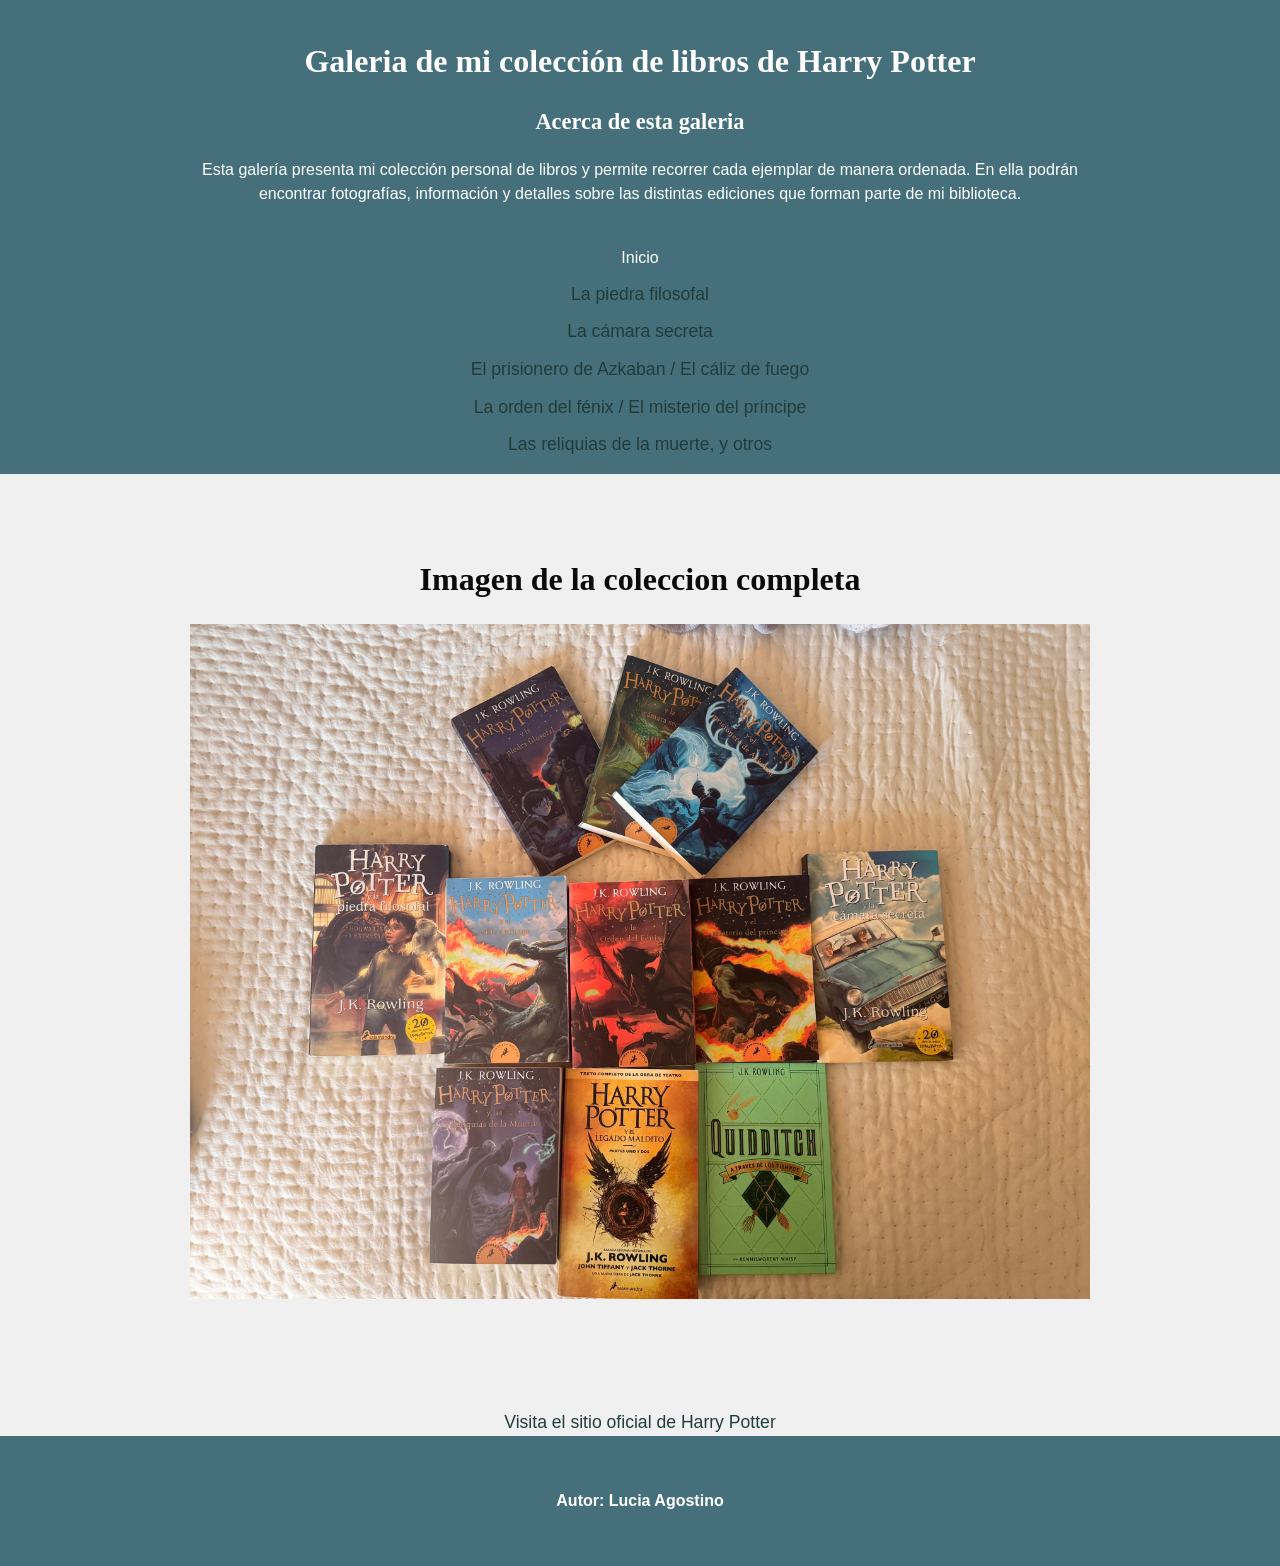
<file: index.html>
<!DOCTYPE html>
<html lang="en">
<head>
    <meta charset="UTF-8">
    <meta name="viewport" content="width=device-width, initial-scale=1.0">
    <title> Galeria de Libros de Harry Potter</title>
    <meta author="Lucia Agostino">
    <link rel="stylesheet" href="css/style.css">
</head>
<body class="index-page">
    <header>
        <h1 class="titulo">Galeria de mi colección de libros de Harry Potter</h1>
        <section>
         <h2>Acerca de esta galeria</h2>
         <p class="descripcion"> Esta galería presenta mi colección personal de libros y permite recorrer cada ejemplar de manera ordenada. En ella podrán encontrar fotografías, información y detalles sobre las distintas ediciones que forman parte de mi biblioteca. </p>
        <nav> 
            <ul class="menu">
                <li> Inicio </li>
                <li><a href="Libro 1.html"> La piedra filosofal</a></li>
                <li><a href="Libro 2.html"> La cámara secreta</a></li>
                <li><a href="Libros 3 y 4.html">El prisionero de Azkaban / El cáliz de fuego</a></li>
                <li><a href="Libros 5 y 6.html">La orden del fénix / El misterio del príncipe</a></li>
                <li><a href="Libro 7 y otros.html">Las reliquias de la muerte, y otros</a></li>
            </ul>
        </nav>
    </header> 
    <main>
        <div class="presentacion">
            <h1>Imagen de la coleccion completa</h1>
            <img class="fotoprincipal" src="Fotos/Todosjuntos.jpeg" alt=" Todos los libros" >
        </div>
    </main>
    <section>
        <div class="enlaces">
            <a href= "https://www.harrypotter.com" target="_blank">Visita el sitio oficial de Harry Potter</a>
        </div>
    </section>
    <footer>
    <h4>Autor: Lucia Agostino</h4>
    </footer>
</body>
</html>
</file>
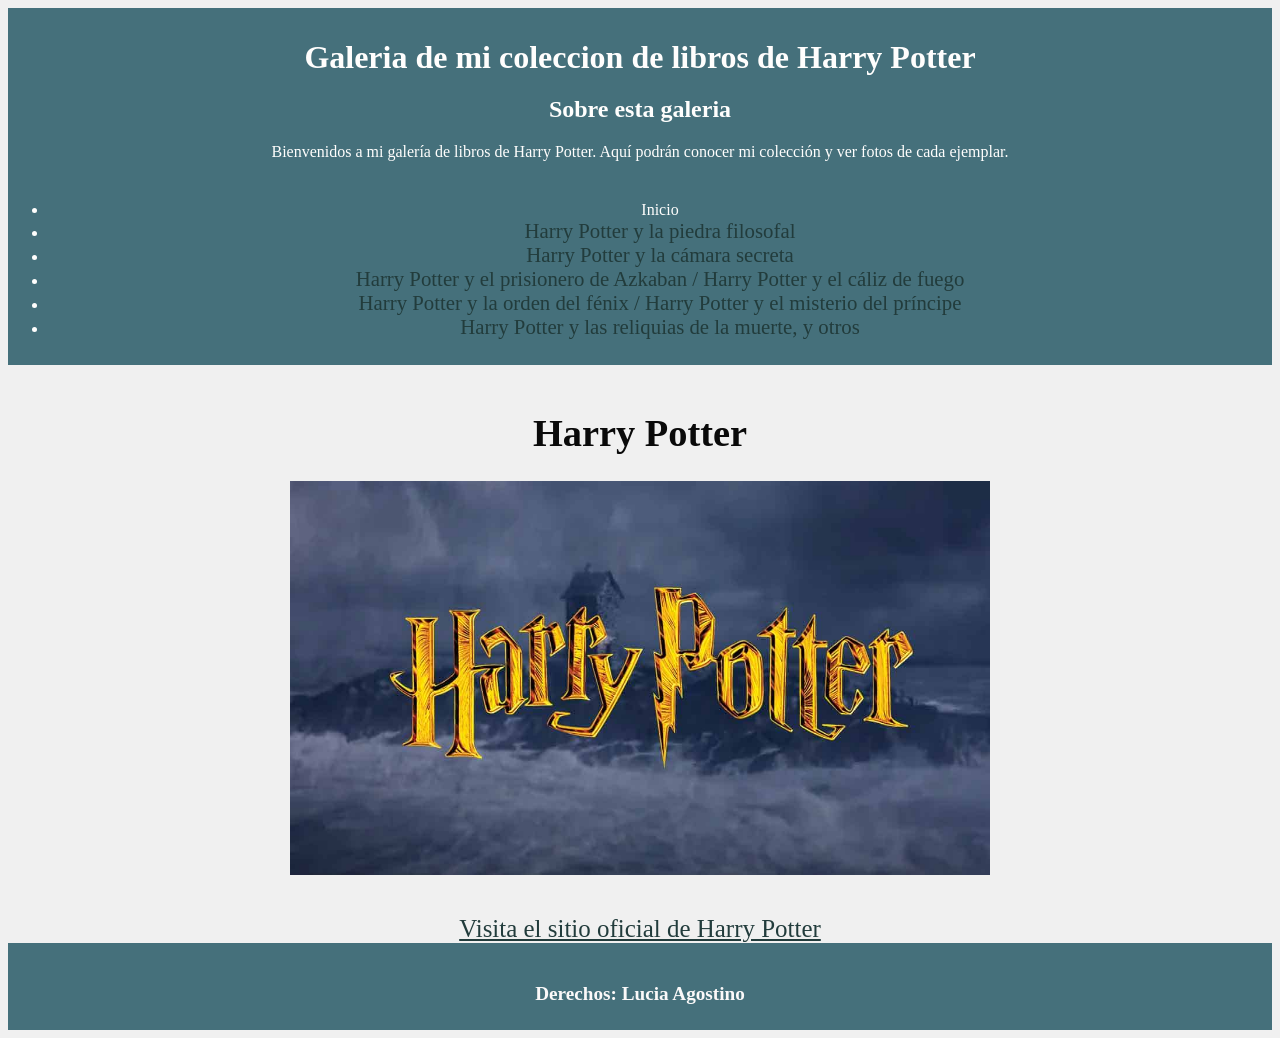
<file: Tarea 1/index.html>
<!DOCTYPE html>
<html lang="en">
<head>
    <meta charset="UTF-8">
    <meta name="viewport" content="width=device-width, initial-scale=1.0">
    <title> Galeria de Libros de Harry Potter</title>
    <meta author="Lucia Agostino">
    <link rel="stylesheet" href="css/style.css">
</head>
<body>
    <header>
        <h1 class="titulo">Galeria de mi coleccion de libros de Harry Potter</h1>
        <section>
         <h2>Sobre esta galeria</h2>
         <p class="descripcion">Bienvenidos a mi galería de libros de Harry Potter. Aquí podrán conocer mi colección y ver fotos de cada ejemplar.</p>
        <nav>
            <ul>
                <li> Inicio </li>
                <li><a href="Libro 1.html">Harry Potter y la piedra filosofal</a></li>
                <li><a href="Libro 2.html">Harry Potter y la cámara secreta</a></li>
                <li><a href="Libros 3 y 4.html">Harry Potter y el prisionero de Azkaban / Harry Potter y el cáliz de fuego</a></li>
                <li><a href="Libros 5 y 6.html">Harry Potter y la orden del fénix / Harry Potter y el misterio del príncipe</a></li>
                <li><a href="Libro 7 y otros.html">Harry Potter y las reliquias de la muerte, y otros</a></li>
            </ul>
        </nav>
    </header> 
    <main>
        <div class="presentacion">
            <h1>Harry Potter</h1>
            <img class="foto" src="Fotos/logoharrypotter2.jpg" alt="Logo de Harry Potter">
        </div>
    </main>
    <section>
        <div class="enlaces">
            <a href= "https://www.harrypotter.com" target="_blank">Visita el sitio oficial de Harry Potter</a>
        </div>
    </section>
    <footer>
     <h2 class="derechos">Derechos: Lucia Agostino</h2>
    </footer>
</body>
</html>
</file>
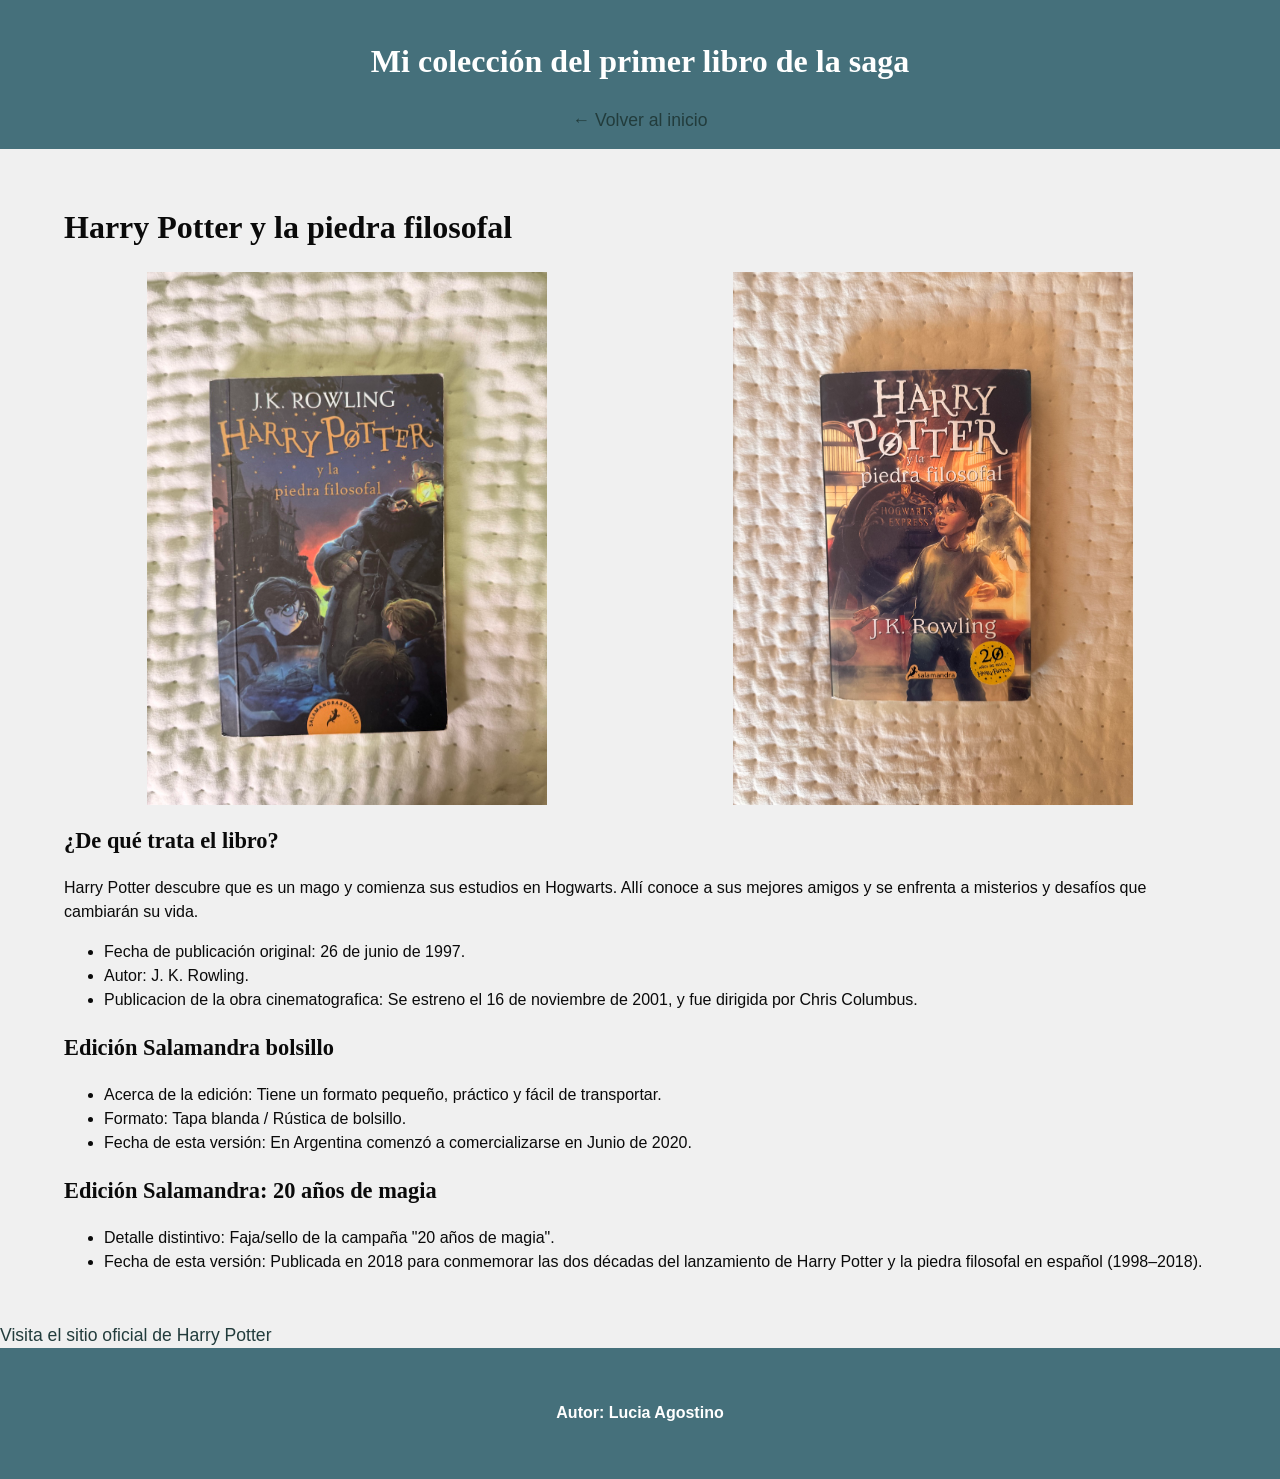
<file: Libro 1.html>
<!DOCTYPE html>
<html lang="en">
<head>
    <meta charset="UTF-8">
    <meta name="viewport" content="width=device-width, initial-scale=1.0">
        <link rel="stylesheet" href="css/style.css">
    <title>La piedra filosofal</title>
</head>
<body>
    <header>
        <h1> Mi colección del primer libro de la saga</h1>
        <nav>
            <ul class="menu">
                <li><a href="index.html"> ← Volver al inicio</a></li>
            </ul>
        </nav>
    </header> 
    <main>
        <h1>Harry Potter y la piedra filosofal</h1>
        <section>
        <div class="galeria-fotos">
    <img class="foto" src="Fotos/HP 1.jpg" alt="Edición de la piedra filosofal" width="400" height="500">
    <img class="foto" src="Fotos/HP 8.jpeg" alt="Edición de la piedra filosofal" width="400" height="500">
        </div>
<section class="informacion-libro">
    <h2>¿De qué trata el libro?</h2>
    <p> Harry Potter descubre que es un mago y comienza sus estudios en Hogwarts. Allí conoce a sus mejores amigos y se enfrenta a misterios y desafíos que cambiarán su vida. </p>
    <ul>
        <li>Fecha de publicación original: 26 de junio de 1997.</li>
        <li>Autor: J. K. Rowling.</li>
        <li> Publicacion de la obra cinematografica: Se estreno el 16 de noviembre de 2001, y fue dirigida por Chris Columbus.</li>
    </ul>
</section>
<section class="ediciones">
    <h2>Edición Salamandra bolsillo</h2>
    <ul>
        <li>Acerca de la edición: Tiene un formato pequeño, práctico y fácil de transportar.</li>
        <li> Formato: Tapa blanda / Rústica de bolsillo.</li>
        <li>Fecha de esta versión: En Argentina comenzó a comercializarse en Junio de 2020. </li>
    </ul>
    <h2>Edición Salamandra: 20 años de magia</h2>
    <ul>
        <li>Detalle distintivo: Faja/sello de la campaña "20 años de magia".</li>
        <li>Fecha de esta versión: Publicada en 2018 para conmemorar las dos décadas del lanzamiento de Harry Potter y la piedra filosofal en español (1998–2018).</li>
    </ul>
</section>
    </main>
     <section>  
        <a href= "https://www.harrypotter.com" target="_blank">Visita el sitio oficial de Harry Potter</a>
    </section>
    <footer>
        <h4>Autor: Lucia Agostino</h4>
    </footer>
</body>
</html>
</file>
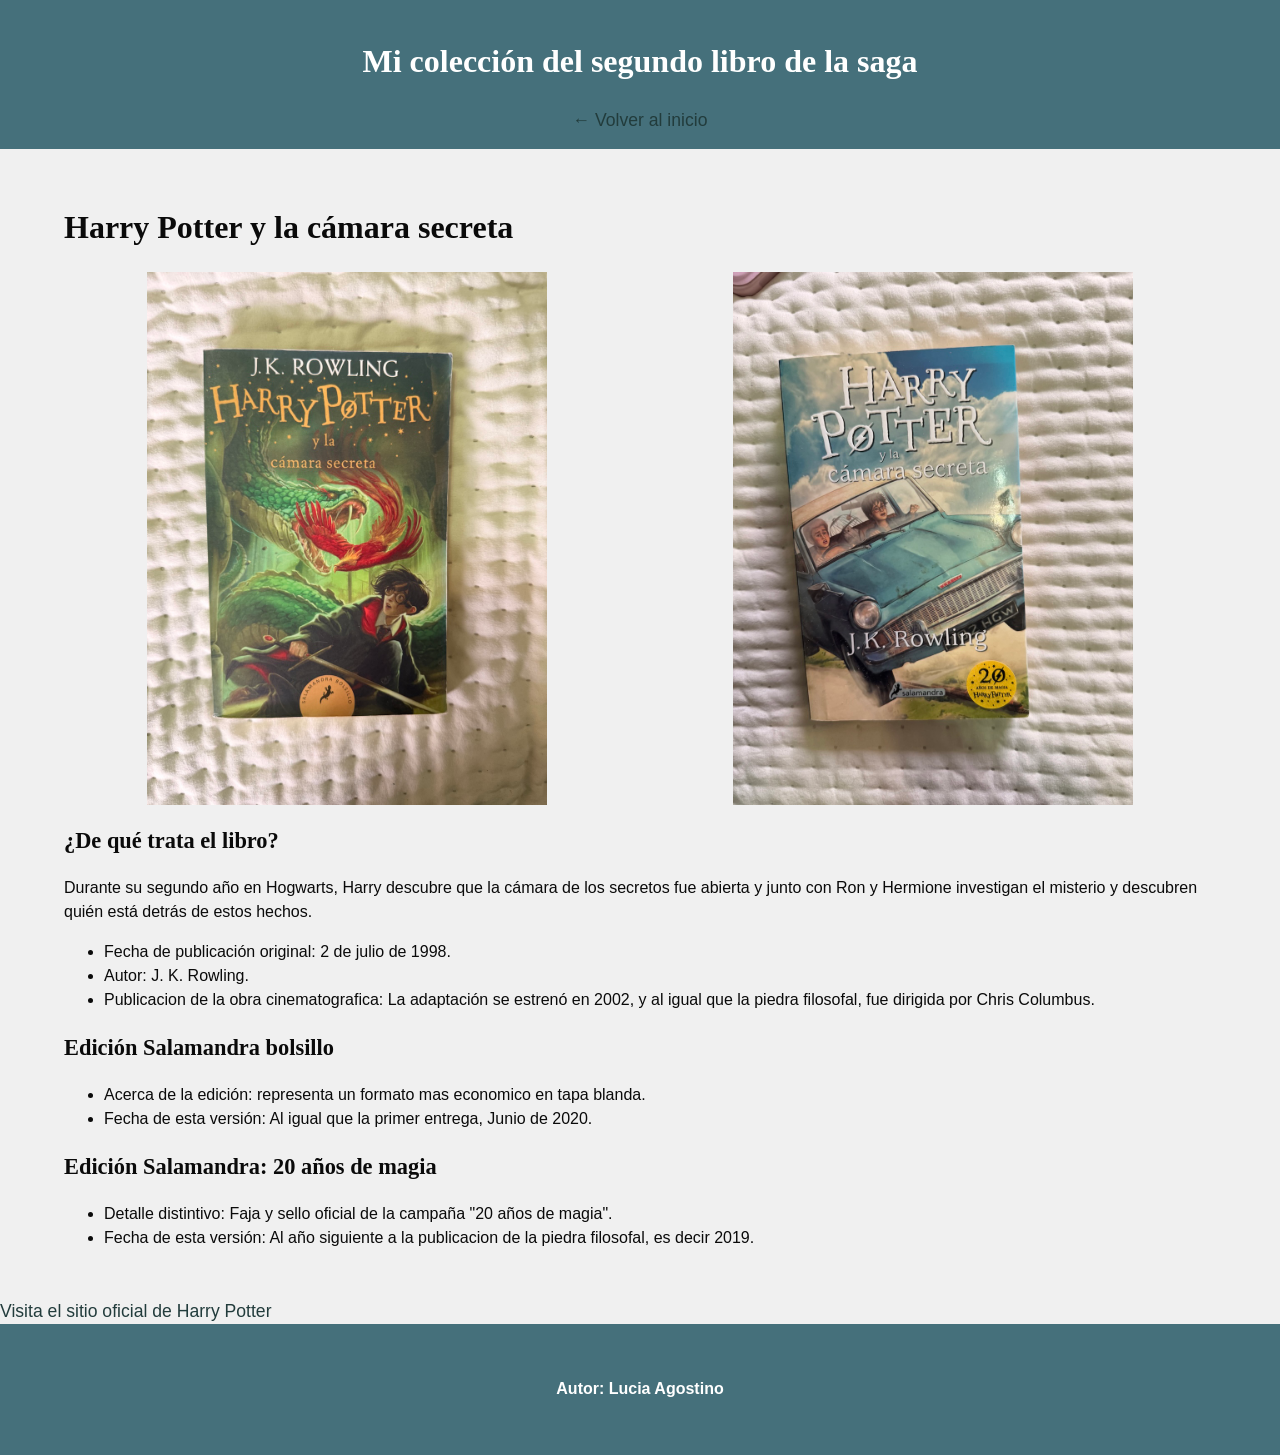
<file: Libro 2.html>
<!DOCTYPE html>
<html lang="en">
<head>
    <meta charset="UTF-8">
    <meta name="viewport" content="width=device-width, initial-scale=1.0">
        <link rel="stylesheet" href="css/style.css">
    <title>La cámara secreta</title>
</head>
<body>
    <header>
        <h1>Mi colección del segundo libro de la saga</h1>
        <nav>
            <ul class="menu">
                <li><a href="index.html"> ← Volver al inicio</a></li>
            </ul>    
        </nav>
    </header> 
<main>
    <h1>Harry Potter y la cámara secreta</h1>
    <div class="galeria-fotos">
        <img class="foto" src="Fotos/HP 2.jpg" alt="Edición de la cámara secreta" width="400" height="500">
        <img class="foto" src="Fotos/HP 9.jpg" alt="Edición de la cámara secreta" width="400" height="500">
    </div>
    <section class="informacion-libro">
        <h2>¿De qué trata el libro?</h2>
        <p> Durante su segundo año en Hogwarts, Harry descubre que la cámara de los secretos fue abierta y junto con Ron y Hermione investigan el misterio y descubren quién está detrás de estos hechos. </p>
        <ul>
            <li> Fecha de publicación original: 2 de julio de 1998.</li>
            <li>Autor: J. K. Rowling.</li>
            <li>Publicacion de la obra cinematografica: La adaptación se estrenó en 2002, y al igual que la piedra filosofal, fue dirigida por Chris Columbus.</li>
        </ul>
    </section>
    <section class="ediciones">
        <h2>Edición Salamandra bolsillo</h2>
        <ul>
            <li>Acerca de la edición: representa un formato mas economico en tapa blanda.</li>
            <li>Fecha de esta versión: Al igual que la primer entrega, Junio de 2020.</li>
        </ul>
        <h2>Edición Salamandra: 20 años de magia</h2>
        <ul>
            <li>Detalle distintivo: Faja y sello oficial de la campaña "20 años de magia".</li>
            <li>Fecha de esta versión: Al año siguiente a la publicacion de la piedra filosofal, es decir 2019.</li>
        </ul>
    </section>
</main>
     <section>
        <a href= "https://www.harrypotter.com" target="_blank">Visita el sitio oficial de Harry Potter</a>
    </section>
    <footer>
        <h4>Autor: Lucia Agostino</h4>
    </footer>
</body>
</html>
</file>
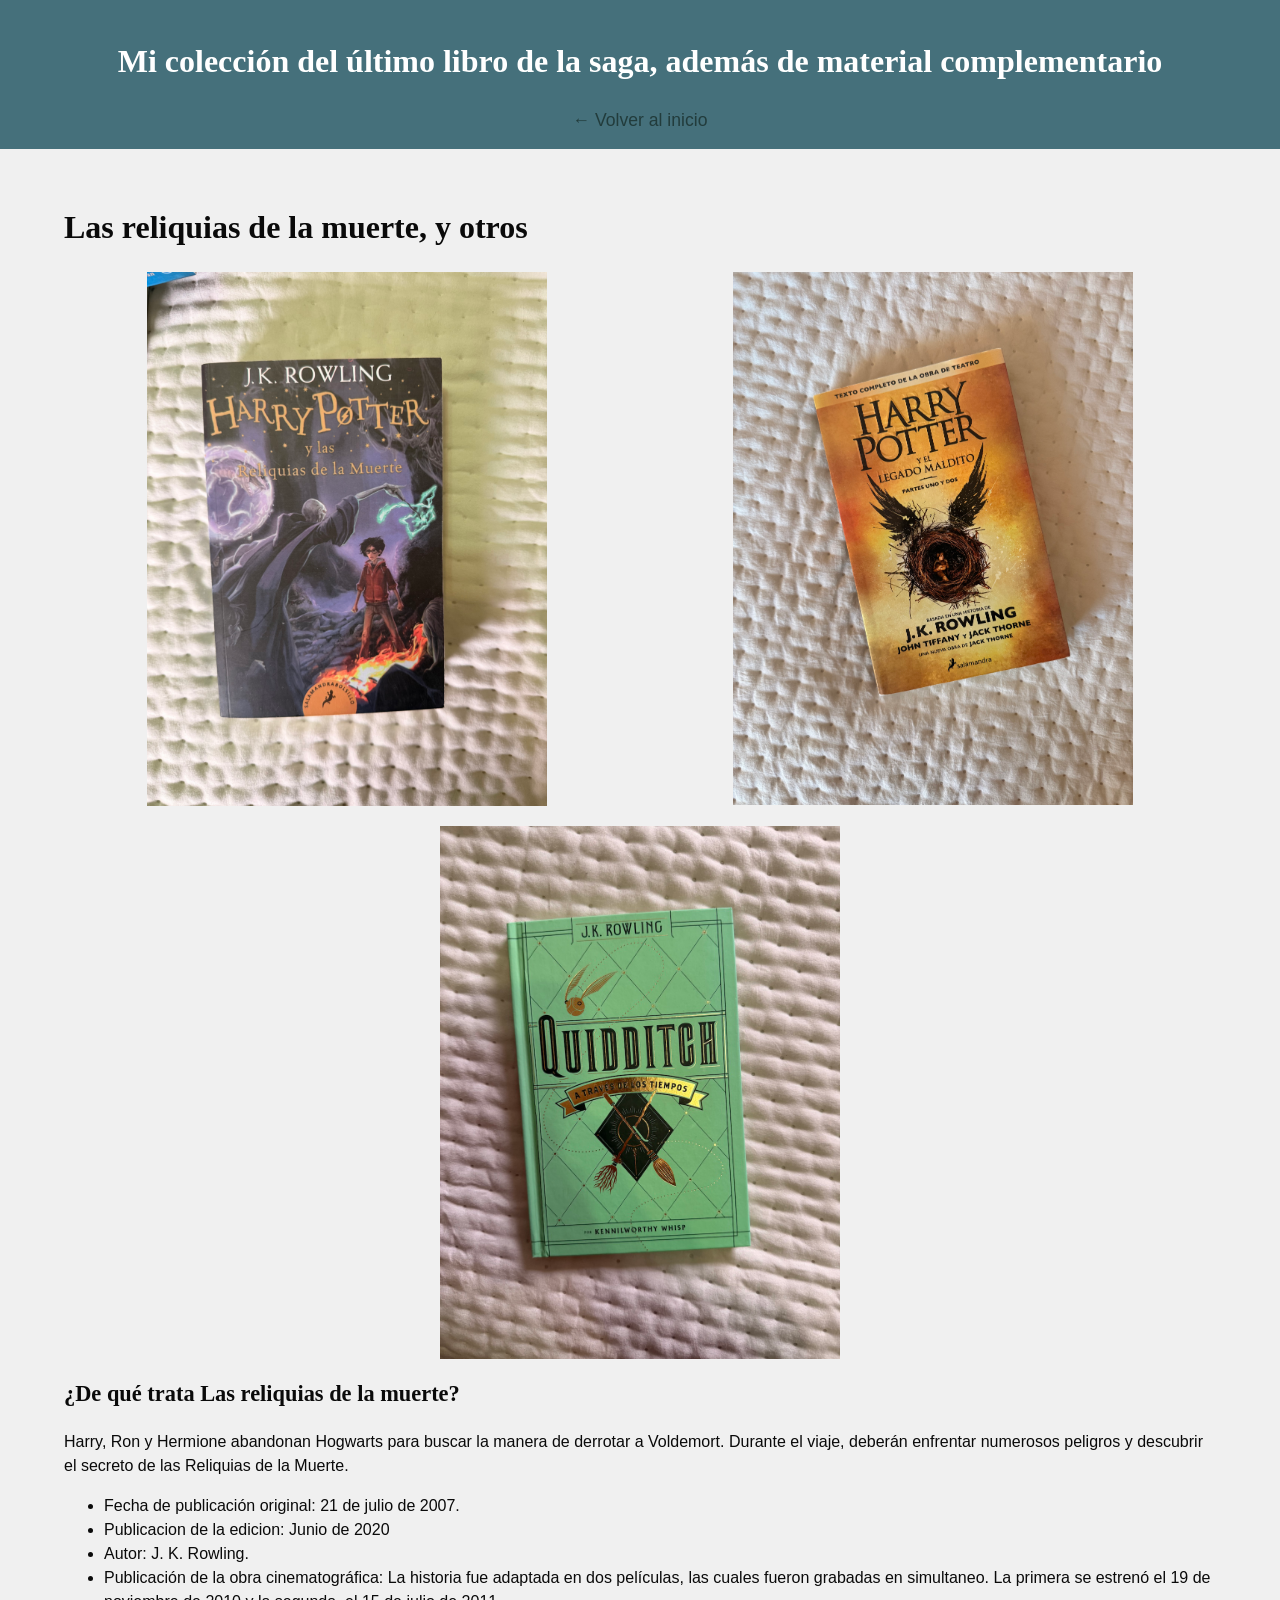
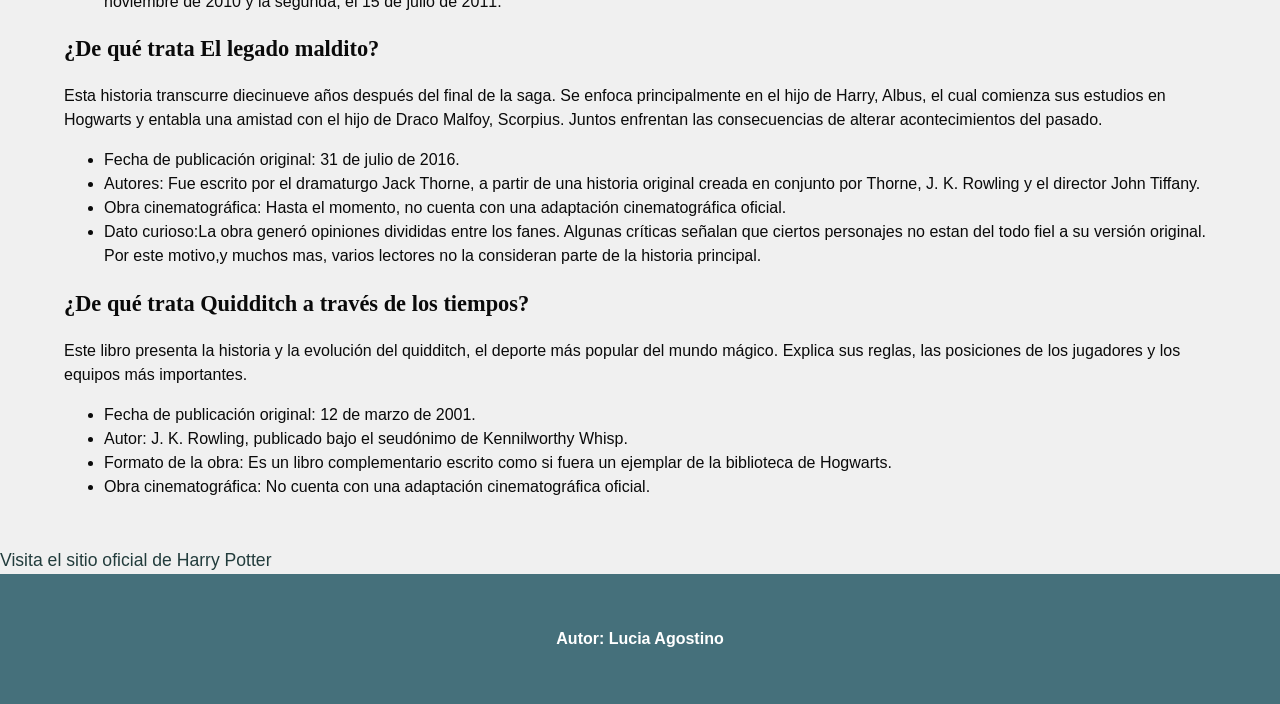
<file: Libro 7 y otros.html>
<!DOCTYPE html>
<html lang="en">
<head>
    <meta charset="UTF-8">
    <meta name="viewport" content="width=device-width, initial-scale=1.0">
        <link rel="stylesheet" href="css/style.css">
    <title>Las reliquias de la muerte, y otros</title>
</head>
<body>
    <header>
        <h1>Mi colección del último libro de la saga, además de material complementario</h1>
        <nav>
            <ul class="menu">
                <li><a href="index.html"> ← Volver al inicio</a></li>
            </ul>
        </nav>
    </header> 
     <main>
  <h1> Las reliquias de la muerte, y otros</h1>
    <div class="galeria-fotos">
        <img class="foto" src="Fotos/HP 7.jpg" alt="Edición de Harry Potter y las reliquias de la muerte" width="400" height="500">
        <img class="foto" src="Fotos/HP11.jpeg" alt="Edición del legado maldito" width="400" height="500">
        <img class="foto" src="Fotos/HP 10.jpg" alt="Edición de Quidditch a través de los tiempos" width="400" height="500">
    </div>
   <section class="informacion-libro">
    <h2>¿De qué trata Las reliquias de la muerte?</h2>
    <p> Harry, Ron y Hermione abandonan Hogwarts para buscar la manera de derrotar a Voldemort. Durante el viaje, deberán enfrentar numerosos peligros y descubrir el secreto de las Reliquias de la Muerte.</p>
    <ul>
        <li>Fecha de publicación original: 21 de julio de 2007.</li>
        <li>Publicacion de la edicion: Junio de 2020</li>
        <li>Autor: J. K. Rowling.</li>
        <li>Publicación de la obra cinematográfica: La historia fue adaptada en dos películas, las cuales fueron grabadas en simultaneo. La primera se estrenó el 19 de noviembre de 2010 y la segunda, el 15 de julio de 2011.</li>
    </ul>
</section>
<section class="informacion-libro">
    <h2>¿De qué trata El legado maldito?</h2>
    <p> Esta historia transcurre diecinueve años después del final de la saga. Se enfoca principalmente en el hijo de Harry, Albus, el cual comienza sus estudios en Hogwarts y entabla una amistad con el hijo de Draco Malfoy, Scorpius. Juntos enfrentan las consecuencias de alterar acontecimientos del pasado. </p>
    <ul>
        <li>Fecha de publicación original: 31 de julio de 2016.</li>
        <li>Autores: Fue escrito por el dramaturgo Jack Thorne, a partir de una historia original creada en conjunto por Thorne, J. K. Rowling y el director John Tiffany.</li>
        <li>Obra cinematográfica: Hasta el momento, no cuenta con una adaptación cinematográfica oficial.</li>
        <li>Dato curioso:La obra generó opiniones divididas entre los fanes. Algunas críticas señalan que ciertos personajes no estan del todo fiel a su versión original. Por este motivo,y muchos mas, varios lectores no la consideran parte de la historia principal.</li>
    </ul>
</section>
<section class="informacion-libro">
    <h2>¿De qué trata Quidditch a través de los tiempos?</h2>
    <p> Este libro presenta la historia y la evolución del quidditch, el deporte más popular del mundo mágico. Explica sus reglas, las posiciones de los jugadores y los equipos más importantes. </p>
    <ul>
        <li>Fecha de publicación original: 12 de marzo de 2001.</li>
        <li>Autor: J. K. Rowling, publicado bajo el seudónimo de Kennilworthy Whisp.</li>
        <li>Formato de la obra: Es un libro complementario escrito como si fuera un ejemplar de la biblioteca de Hogwarts.</li>
        <li>Obra cinematográfica: No cuenta con una adaptación cinematográfica oficial.</li>
    </ul>
</section>
    </main>
    <section>
        <a href= "https://www.harrypotter.com" target="_blank">Visita el sitio oficial de Harry Potter</a>
    </section>
    <footer>
        <h4>Autor: Lucia Agostino</h4>
    </footer>
</body>
</html>
</file>
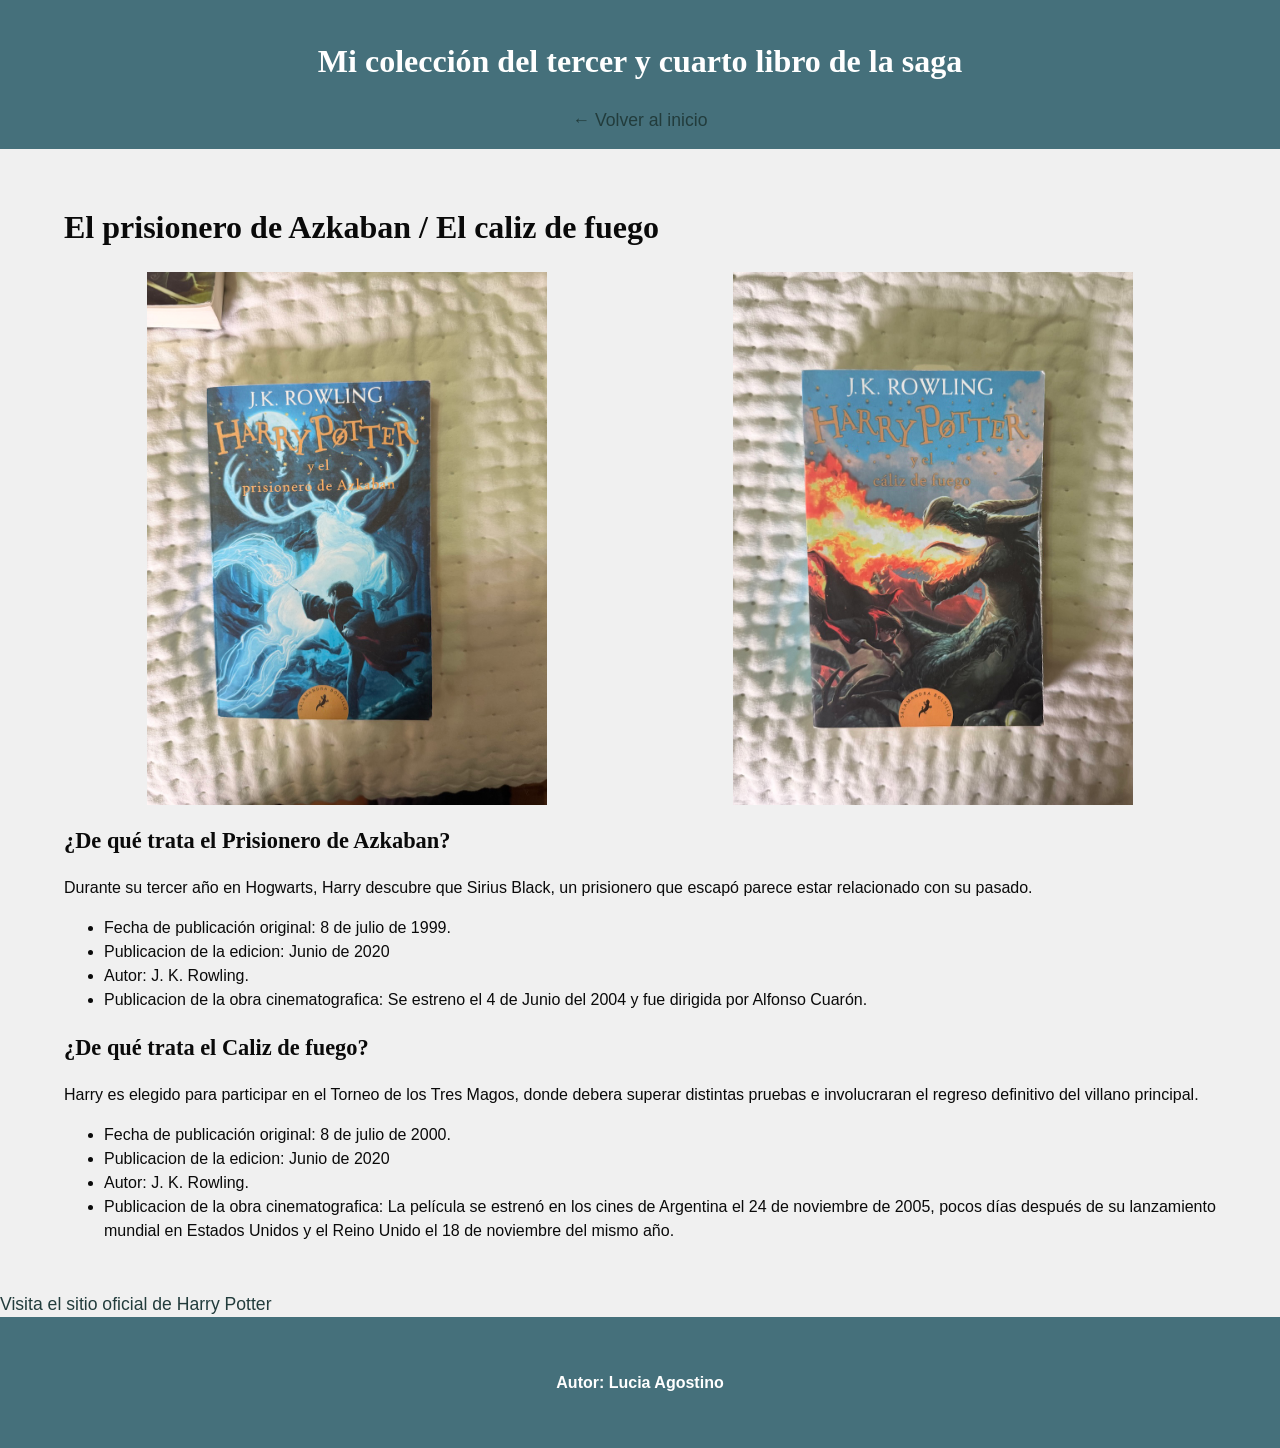
<file: Libros 3 y 4.html>
<!DOCTYPE html>
<html lang="en">
<head>
    <meta charset="UTF-8">
    <meta name="viewport" content="width=device-width, initial-scale=1.0">
    <link rel="stylesheet" href="css/style.css">
    <title>El prisionero de Azkaban / El caliz de fuego</title>
</head>
<body>
    <header>
        <h1>Mi colección del tercer y cuarto libro de la saga</h1>
        <nav>
            <ul class="menu">
                <li><a href="index.html"> ← Volver al inicio</a></li>
            </ul>
        </nav>
    </header> 
   <main>
  <h1>El prisionero de Azkaban / El caliz de fuego</h1>
    <div class="galeria-fotos">
        <img class="foto" src="Fotos/HP 3.jpg" alt="Edición de El prisionero de Azkaban" width="400" height="500">
        <img class="foto" src="Fotos/HP 4.jpg" alt="Edición de El caliz de fuego" width="400" height="500">
    </div>
     <section class="informacion-libro">
                <h2>¿De qué trata el Prisionero de Azkaban?</h2>
                <p>Durante su tercer año en Hogwarts, Harry descubre que Sirius Black, un prisionero que escapó parece estar relacionado con su pasado. </p>
                <ul>
                    <li>Fecha de publicación original: 8 de julio de 1999.</li>
                    <li> Publicacion de la edicion: Junio de 2020</li>
                    <li>Autor: J. K. Rowling.</li>
                    <li>Publicacion de la obra cinematografica: Se estreno el 4 de Junio del 2004 y fue dirigida por Alfonso Cuarón.</li>
                </ul>
            </section>
    <section class="informacion-libro">
                <h2>¿De qué trata el Caliz de fuego?</h2>
                <p> Harry es elegido para participar en el Torneo de los Tres Magos, donde debera superar distintas pruebas e involucraran el regreso definitivo del villano principal.</p>
                <ul>
                    <li>Fecha de publicación original: 8 de julio de 2000.</li>
                    <li> Publicacion de la edicion: Junio de 2020</li>
                    <li>Autor: J. K. Rowling.</li>
                    <li>Publicacion de la obra cinematografica: La película se estrenó en los cines de Argentina el 24 de noviembre de 2005, pocos días después de su lanzamiento mundial en Estados Unidos y el Reino Unido el 18 de noviembre del mismo año.</li>
                </ul>
            </section>
</main>
     <section>
        <a href= "https://www.harrypotter.com" target="_blank">Visita el sitio oficial de Harry Potter</a>
    </section>
    <footer>
        <h4>Autor: Lucia Agostino</h4>
    </footer>
</body>
</html>
</file>
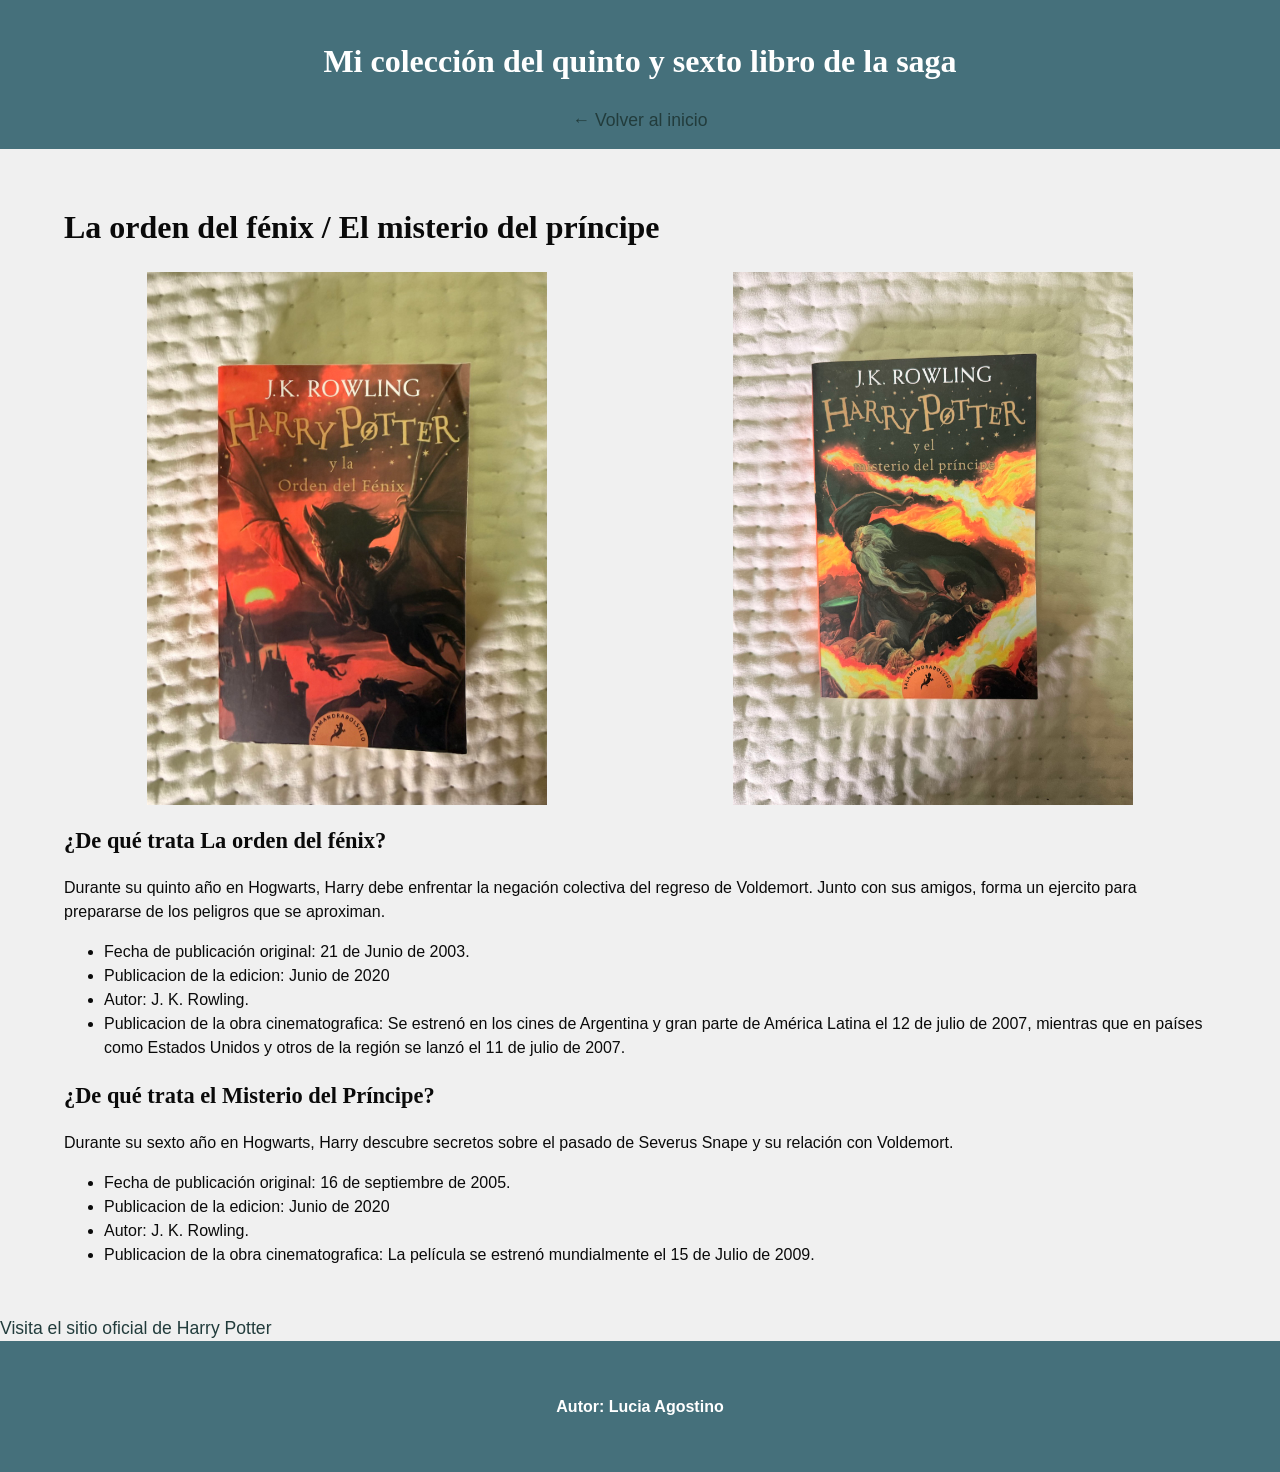
<file: Libros 5 y 6.html>
<!DOCTYPE html>
<html lang="en">
<head>
    <meta charset="UTF-8">
    <meta name="viewport" content="width=device-width, initial-scale=1.0">
        <link rel="stylesheet" href="css/style.css">
    <title>La orden del fénix / El misterio del príncipe</title>
</head>
<body>
    <header>
        <h1> Mi colección del quinto y sexto libro de la saga</h1>
            <ul class="menu">
                <li><a href="index.html"> ← Volver al inicio</a></li>
            </ul>
        </nav>
    </header> 
     <main>
  <h1>La orden del fénix / El misterio del príncipe</h1>
    <div class="galeria-fotos">
        <img class="foto" src="Fotos/HP 5.jpg" alt="Edición de La orden del fénix" width="400" height="500">
        <img class="foto" src="Fotos/HP 6.jpg" alt="Edición de El misterio del príncipe" width="400" height="500">
    </div>
     <section class="informacion-libro">
                <h2>¿De qué trata La orden del fénix?</h2>
                <p> Durante su quinto año en Hogwarts, Harry debe enfrentar la negación colectiva del regreso de Voldemort. Junto con sus amigos, forma un ejercito para prepararse de los peligros que se aproximan.</p>
                <ul>
                    <li>Fecha de publicación original: 21 de Junio de 2003.</li>
                    <li>Publicacion de la edicion: Junio de 2020</li>
                    <li>Autor: J. K. Rowling.</li>
                    <li>Publicacion de la obra cinematografica: Se estrenó en los cines de Argentina y gran parte de América Latina el 12 de julio de 2007, mientras que en países como Estados Unidos y otros de la región se lanzó el 11 de julio de 2007. </li>
                </ul>
            </section>
    <section class="informacion-libro">
                <h2>¿De qué trata el Misterio del Príncipe?</h2>
                <p> Durante su sexto año en Hogwarts, Harry descubre secretos sobre el pasado de Severus Snape y su relación con Voldemort.</p>
                <ul>
                    <li>Fecha de publicación original: 16 de septiembre de 2005.</li>
                    <li>Publicacion de la edicion: Junio de 2020</li>
                    <li>Autor: J. K. Rowling.</li>
                    <li>Publicacion de la obra cinematografica: La película se estrenó mundialmente el 15 de Julio de 2009.</li>
                </ul>
            </section>
     </main>
    <section>
        <a href= "https://www.harrypotter.com" target="_blank">Visita el sitio oficial de Harry Potter</a>
    </section>
    <footer>
        <h4>Autor: Lucia Agostino</h4>
    </footer>
</body>
</html>
</file>
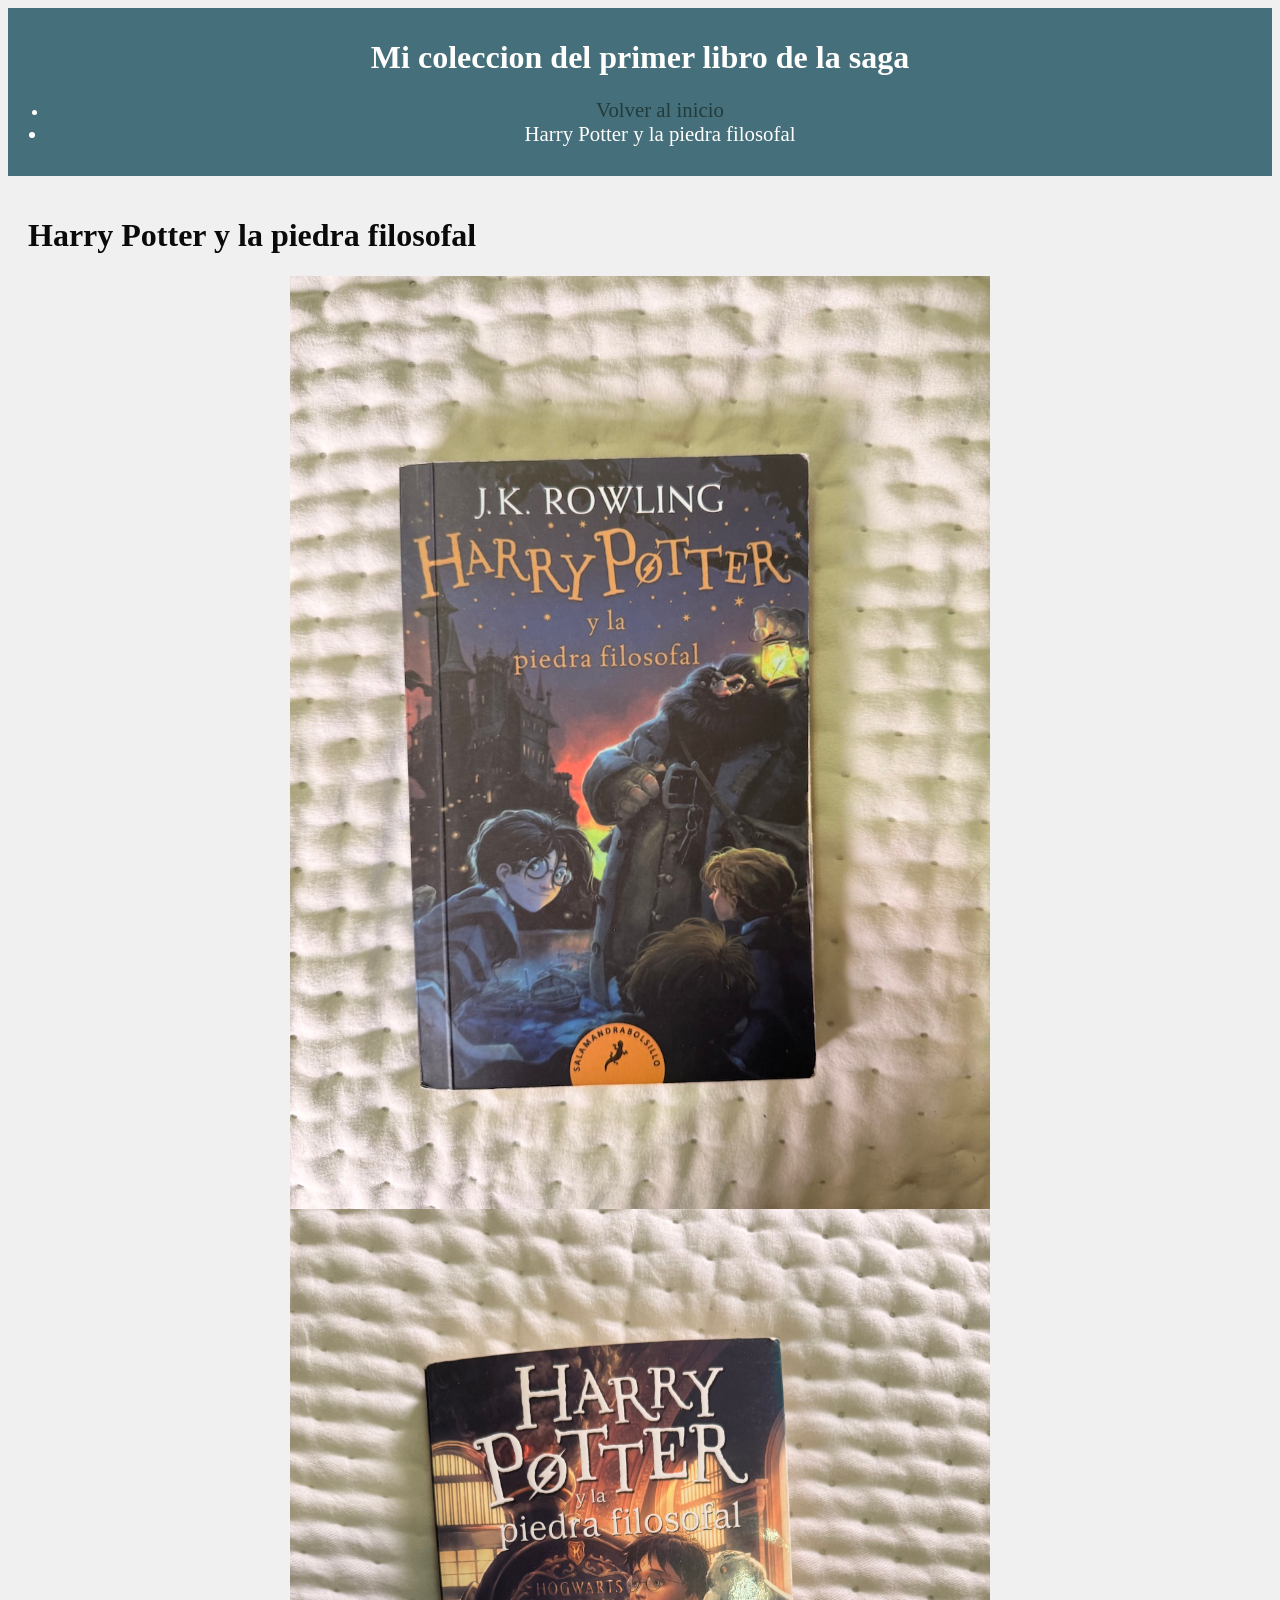
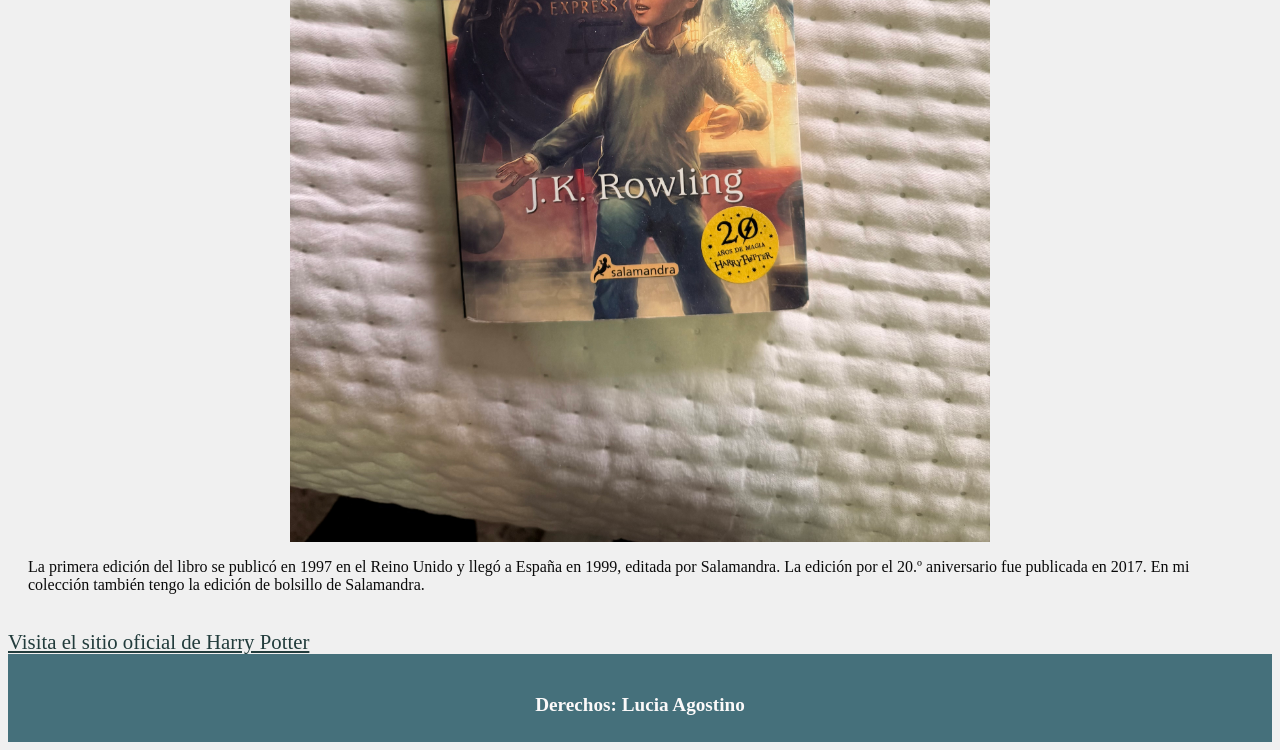
<file: Tarea 1/Libro 1.html>
<!DOCTYPE html>
<html lang="en">
<head>
    <meta charset="UTF-8">
    <meta name="viewport" content="width=device-width, initial-scale=1.0">
        <link rel="stylesheet" href="css/style.css">
    <title>Document</title>
</head>
<body>
    <header>
        <h1> Mi coleccion del primer libro de la saga</h1>
        <nav>
            <ul>
                <li><a href="index.html">Volver al inicio</a></li>
                <li class="subtitulo">Harry Potter y la piedra filosofal</li>
            </ul>
        </nav>
    </header> 
    <main>
        <h1>Harry Potter y la piedra filosofal</h1>
        <section>
        <img class="foto" src="/Fotos/HP 1.jpg" alt="Libro 1"  width="400" height="500">
        <img class="foto" src="/Fotos/HP8.jpg" alt="Libro 1" width="400" height="500">
        <p> La primera edición del libro se publicó en 1997 en el Reino Unido y llegó a España en 1999, editada por Salamandra. La edición por el 20.º aniversario fue publicada en 2017. En mi colección también tengo la edición de bolsillo de Salamandra. </p>
        </section>
    </main>
     <section>
        <a href= "https://www.harrypotter.com" target="_blank">Visita el sitio oficial de Harry Potter</a>
    </section>
    <footer>
        <h2 class="derechos">Derechos: Lucia Agostino </h2>
    </footer>
</body>
</html>
</file>
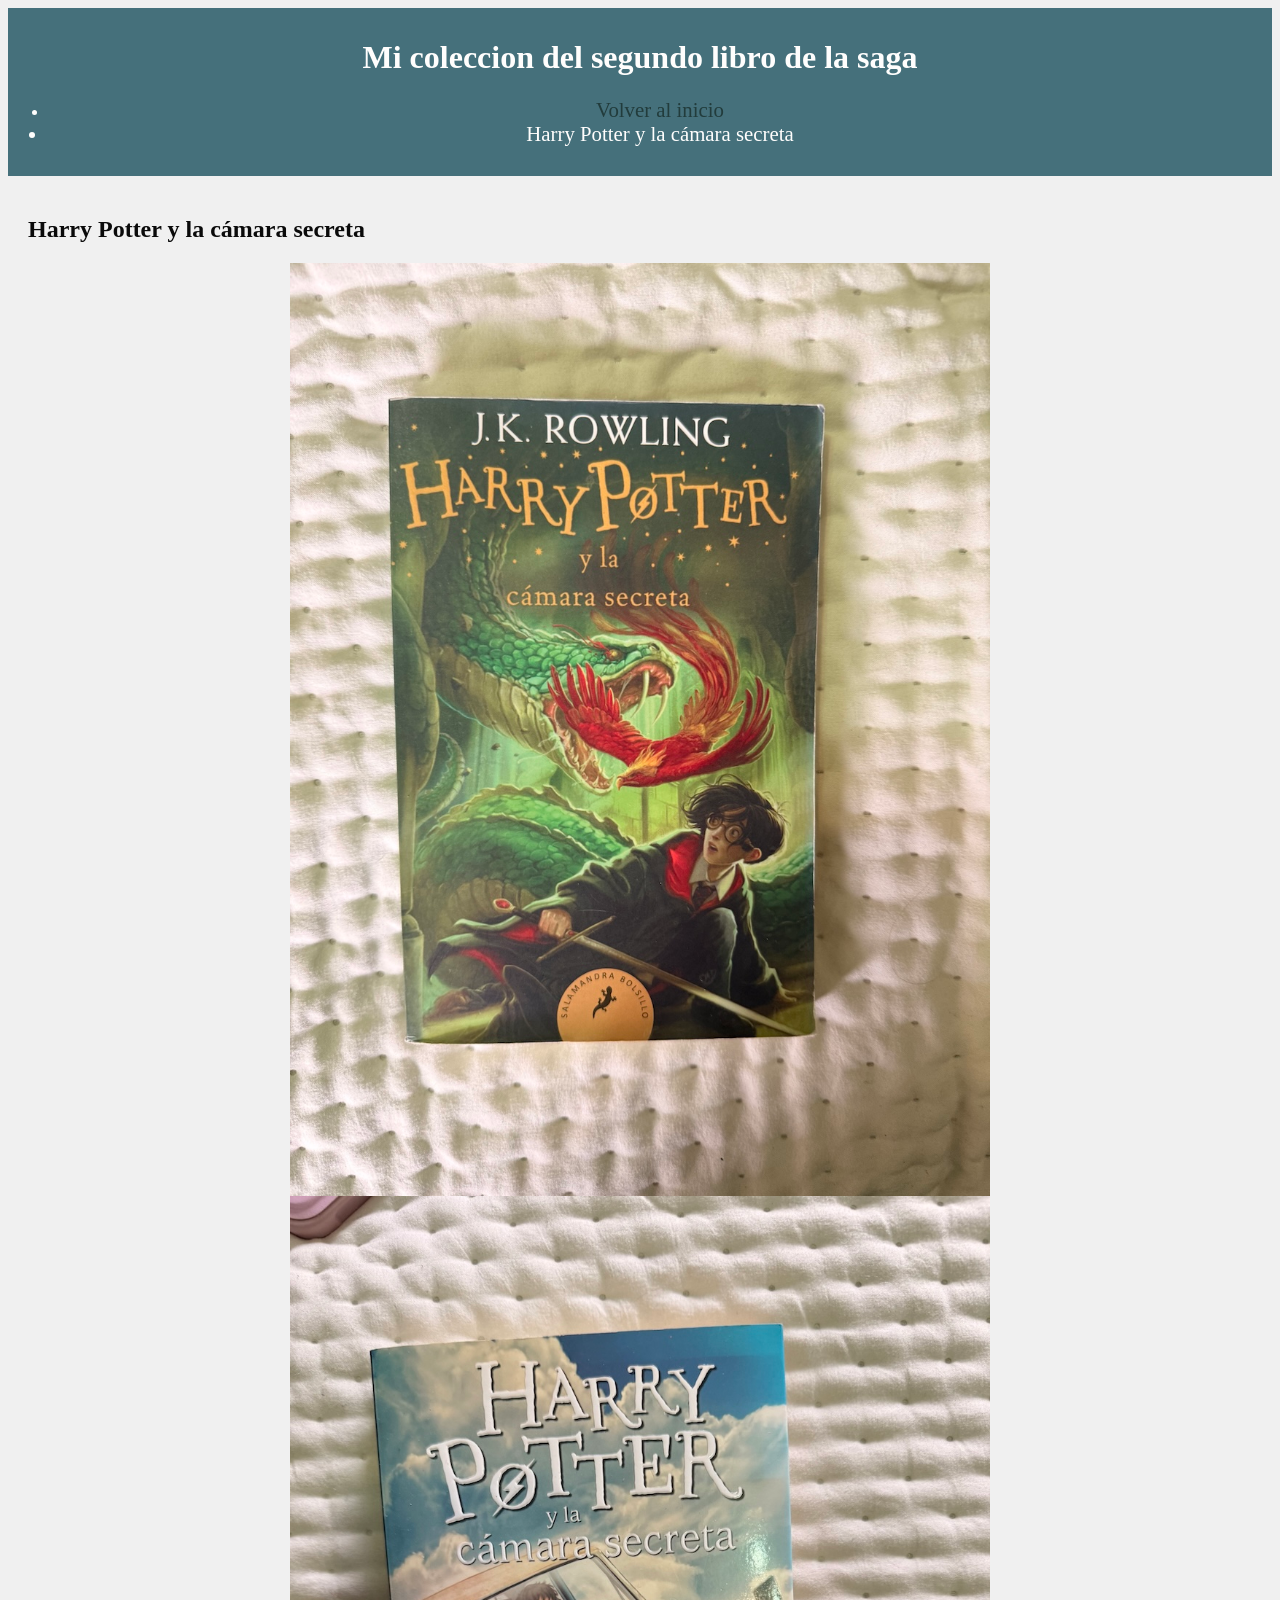
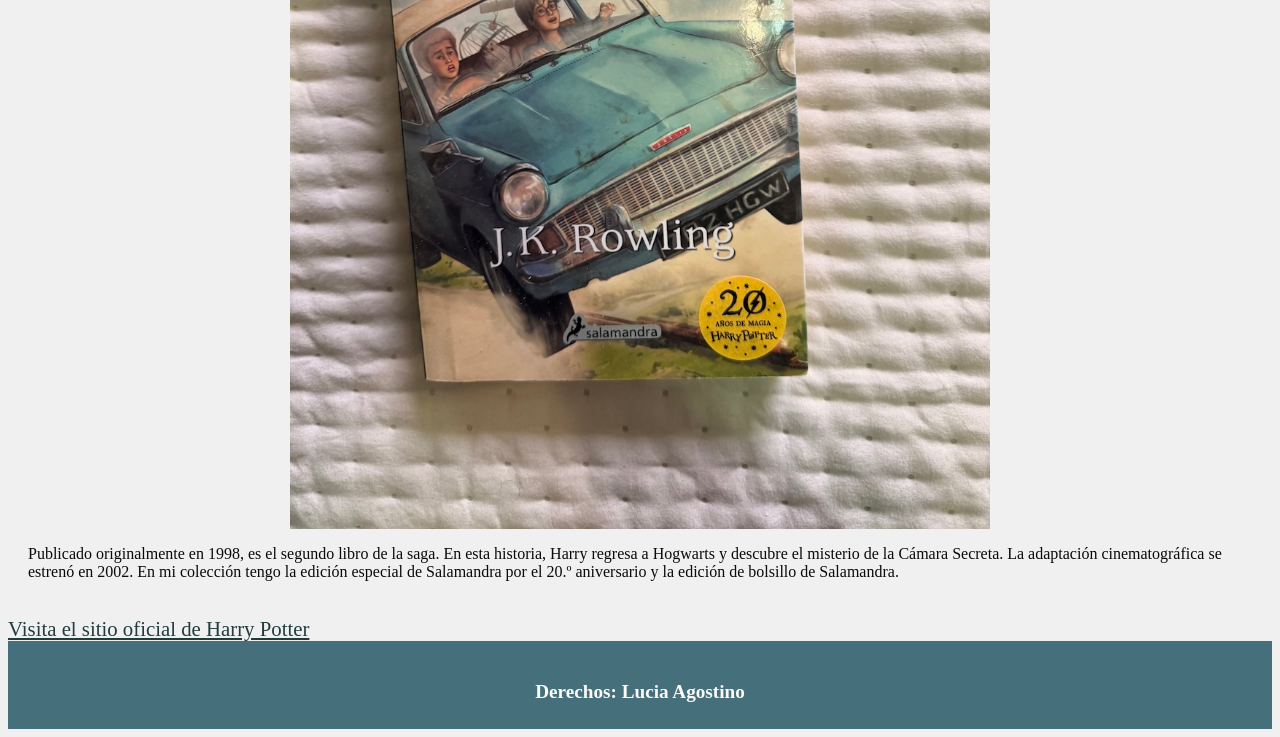
<file: Tarea 1/Libro 2.html>
<!DOCTYPE html>
<html lang="en">
<head>
    <meta charset="UTF-8">
    <meta name="viewport" content="width=device-width, initial-scale=1.0">
        <link rel="stylesheet" href="css/style.css">
    <title>Document</title>
</head>
<body>
    <header>
        <h1>Mi coleccion del segundo libro de la saga</h1>
        <nav>
            <ul>
                <li><a href="index.html">Volver al inicio</a></li>
                <li class="subtitulo">Harry Potter y la cámara secreta</li>  
            </ul>    
        </nav>
    </header> 
     <main>
        <section>
        <h1> Harry Potter y la cámara secreta</h1>
        <img class="foto" src="/Fotos/HP 2.jpg" alt="Libro 2" width="400" height="500">
        <img class="foto" src="/Fotos/HP 9.jpg" alt="Libro 9" width="400" height="500">
        <p> Publicado originalmente en 1998, es el segundo libro de la saga. En esta historia, Harry regresa a Hogwarts y descubre el misterio de la Cámara Secreta. La adaptación cinematográfica se estrenó en 2002. En mi colección tengo la edición especial de Salamandra por el 20.º aniversario y la edición de bolsillo de Salamandra.</p>
        </section>
    </main>
     <section>
        <a href= "https://www.harrypotter.com" target="_blank">Visita el sitio oficial de Harry Potter</a>
    </section>
    <footer>
        <h2 class="derechos">Derechos: Lucia Agostino</h2>
    </footer>
</body>
</html>
</file>
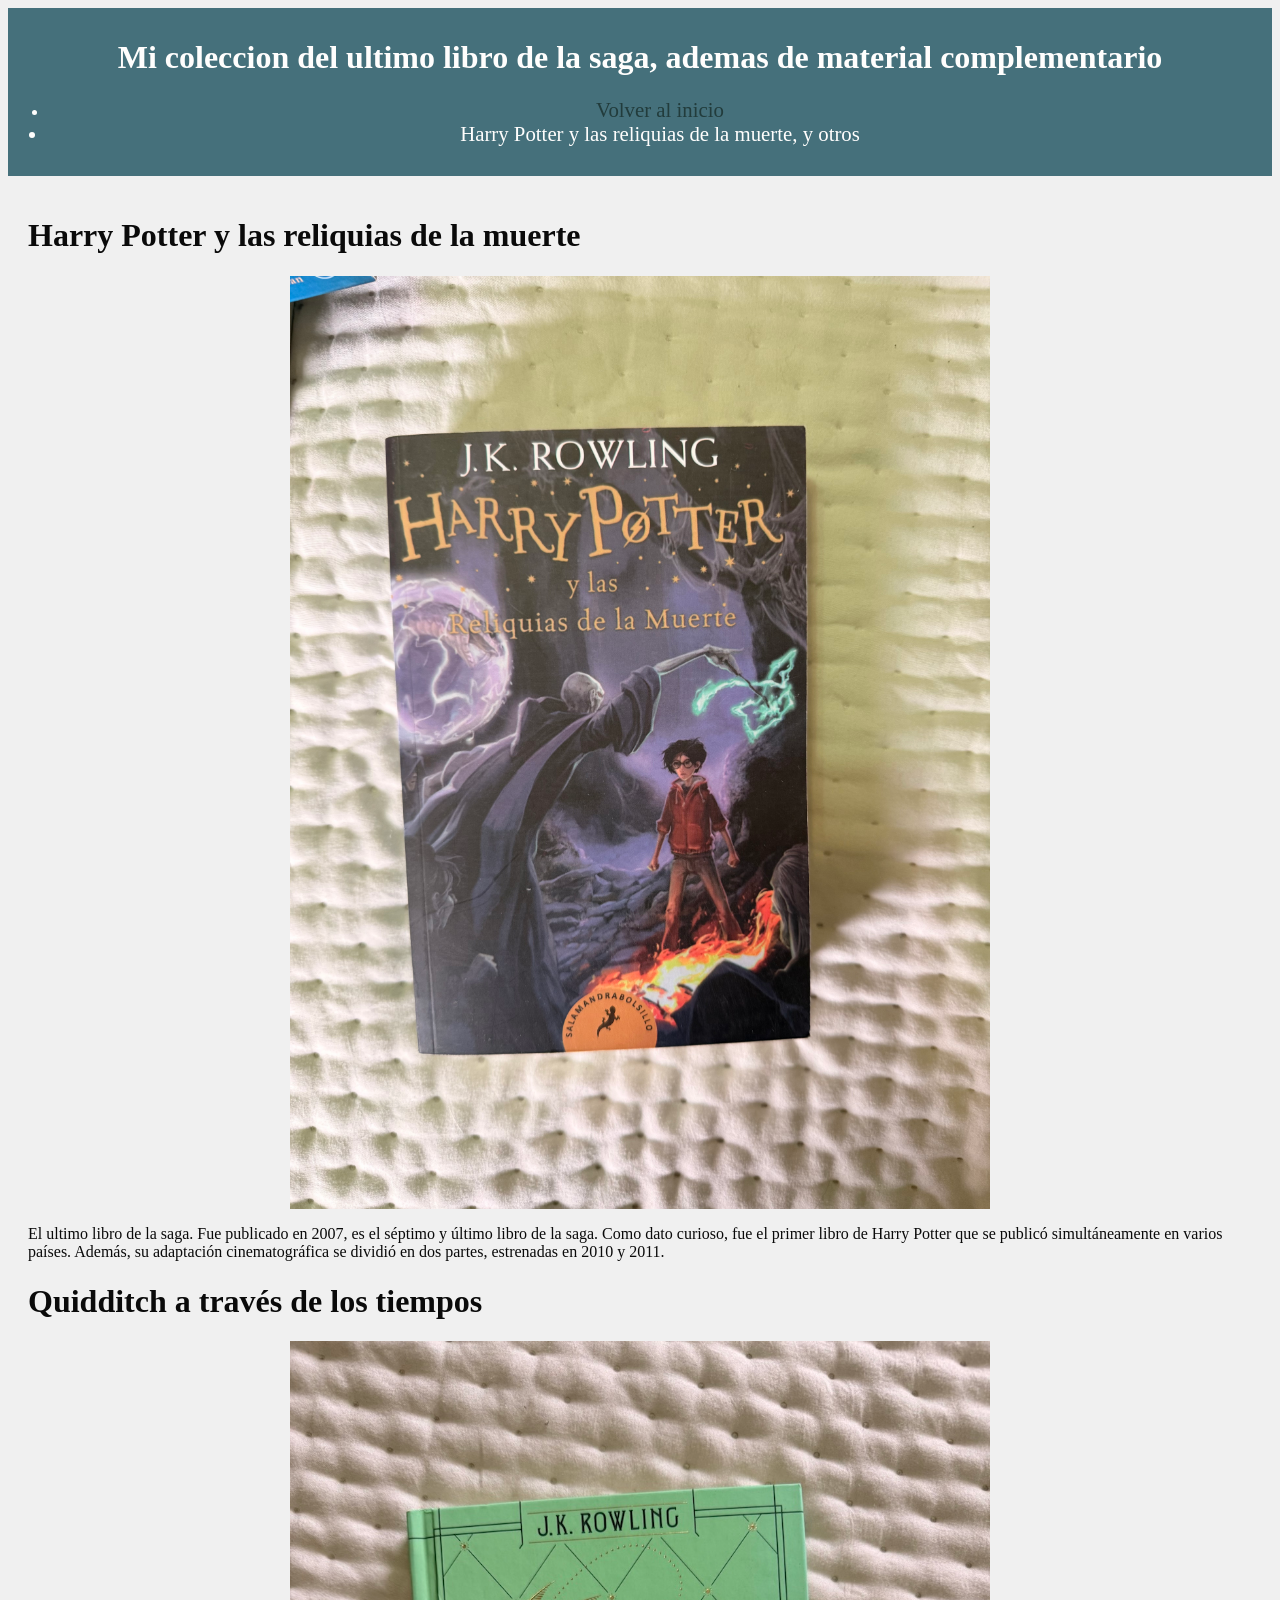
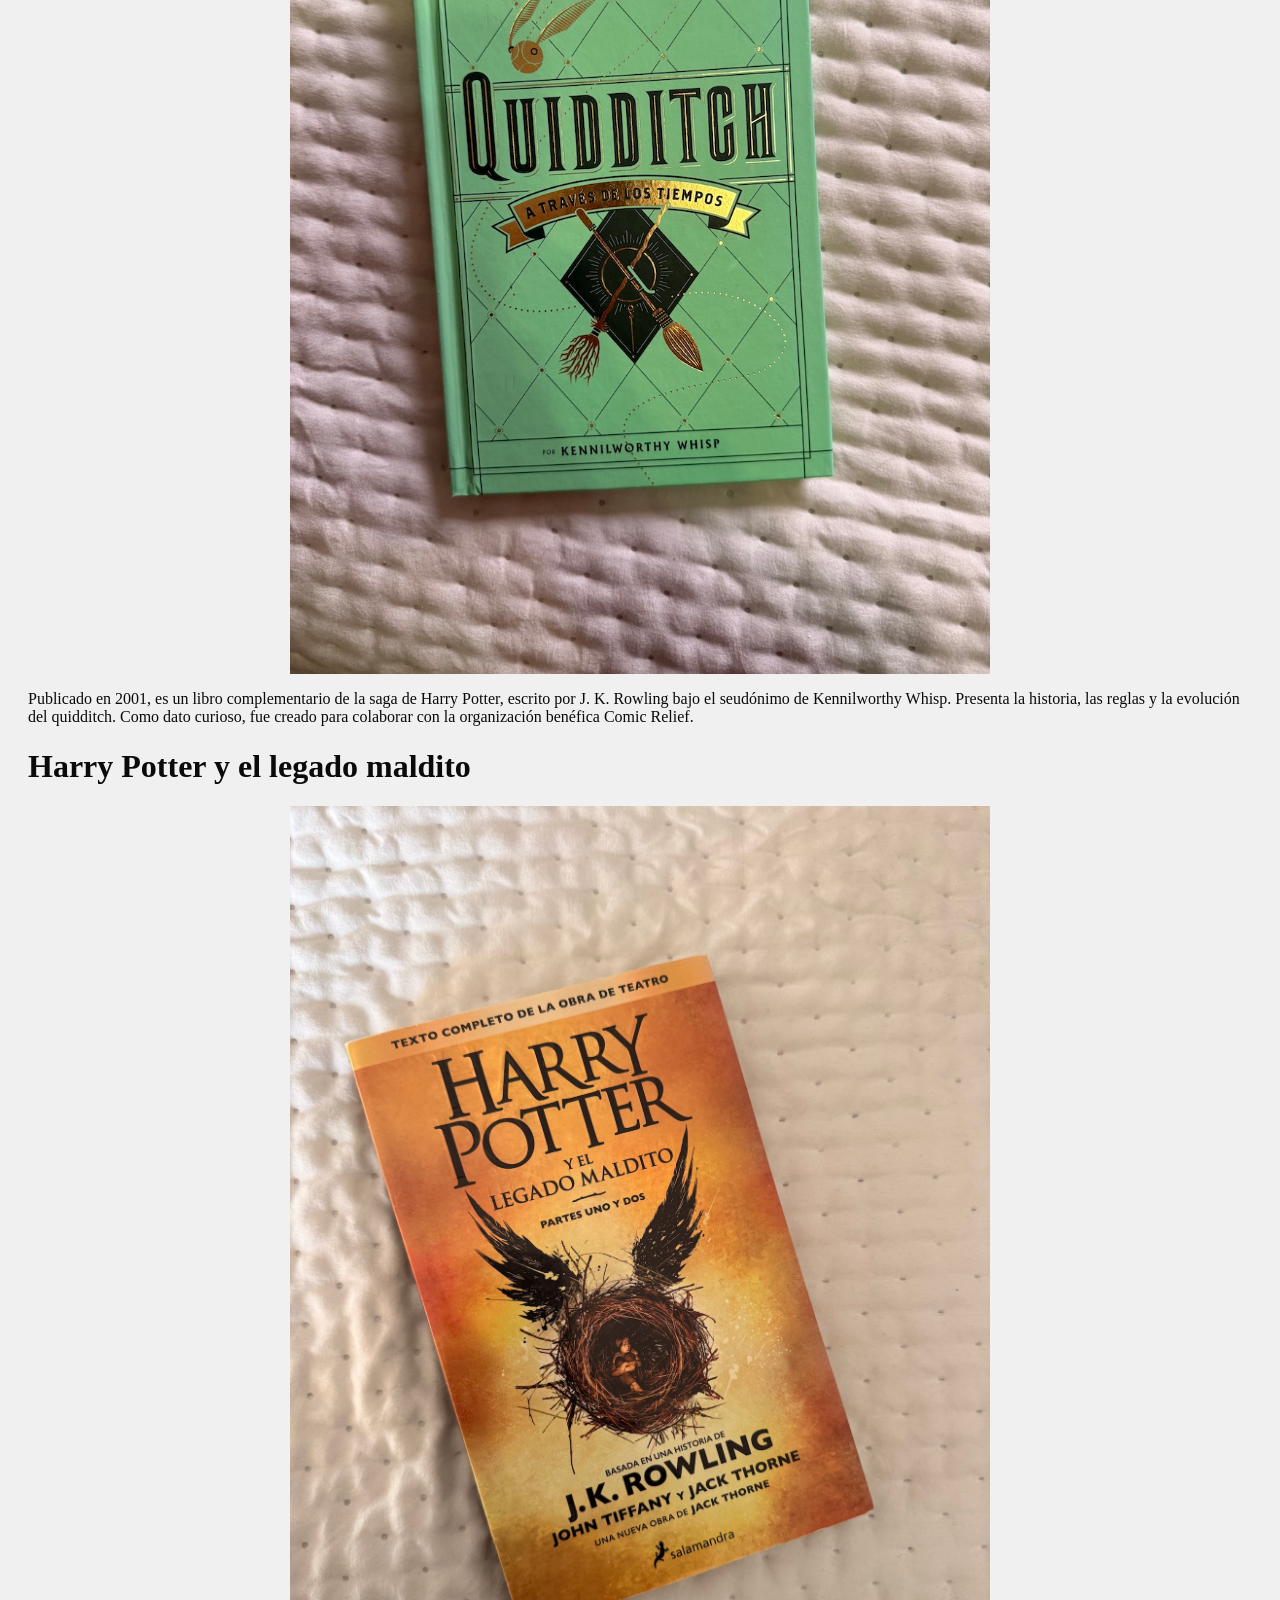
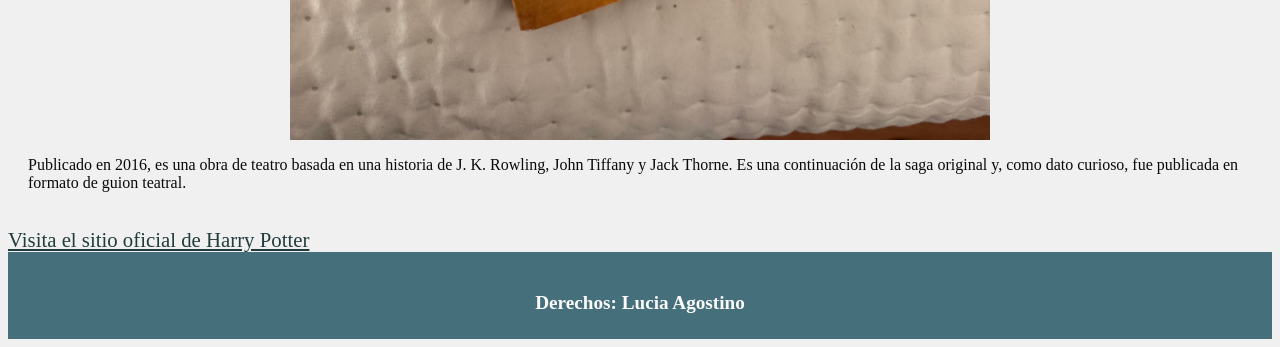
<file: Tarea 1/Libro 7 y otros.html>
<!DOCTYPE html>
<html lang="en">
<head>
    <meta charset="UTF-8">
    <meta name="viewport" content="width=device-width, initial-scale=1.0">
        <link rel="stylesheet" href="css/style.css">
    <title>Document</title>
</head>
<body>
    <header>
        <h1>Mi coleccion del ultimo libro de la saga, ademas de material complementario</h1>
        <nav>
            <ul>
                <li><a href="index.html">Volver al inicio</a></li>
                <li class="subtitulo">Harry Potter y las reliquias de la muerte, y otros</li>
            </ul>
        </nav>
    </header> 
     <main>
        <h1>Harry Potter y las reliquias de la muerte</h1>
        <img class="foto" src="Fotos/HP 7.jpg" alt="Libro 7" width="400" height="500">
        <p> El ultimo libro de la saga. Fue publicado en 2007, es el séptimo y último libro de la saga. Como dato curioso, fue el primer libro de Harry Potter que se publicó simultáneamente en varios países. Además, su adaptación cinematográfica se dividió en dos partes, estrenadas en 2010 y 2011.</p>
        <h1> Quidditch a través de los tiempos</h1>
        <img class="foto" src="Fotos/HP 10.jpg" alt="Libro 10" width="400" height="500">
        <p>Publicado en 2001, es un libro complementario de la saga de Harry Potter, escrito por J. K. Rowling bajo el seudónimo de Kennilworthy Whisp. Presenta la historia, las reglas y la evolución del quidditch. Como dato curioso, fue creado para colaborar con la organización benéfica Comic Relief.</p>
        <h1> Harry Potter y el legado maldito</h1>
        <img class="foto" src="Fotos/HP 11.jpeg" alt="Libro 11" width="400" height="500">
        <p> Publicado en 2016, es una obra de teatro basada en una historia de J. K. Rowling, John Tiffany y Jack Thorne. Es una continuación de la saga original y, como dato curioso, fue publicada en formato de guion teatral.</p>
    </main>
     <section>
        <a href= "https://www.harrypotter.com" target="_blank">Visita el sitio oficial de Harry Potter</a>
    </section>
    <footer>
        <h2 class="derechos">Derechos: Lucia Agostino</h2>
    </footer>
</body>
</html>
</file>
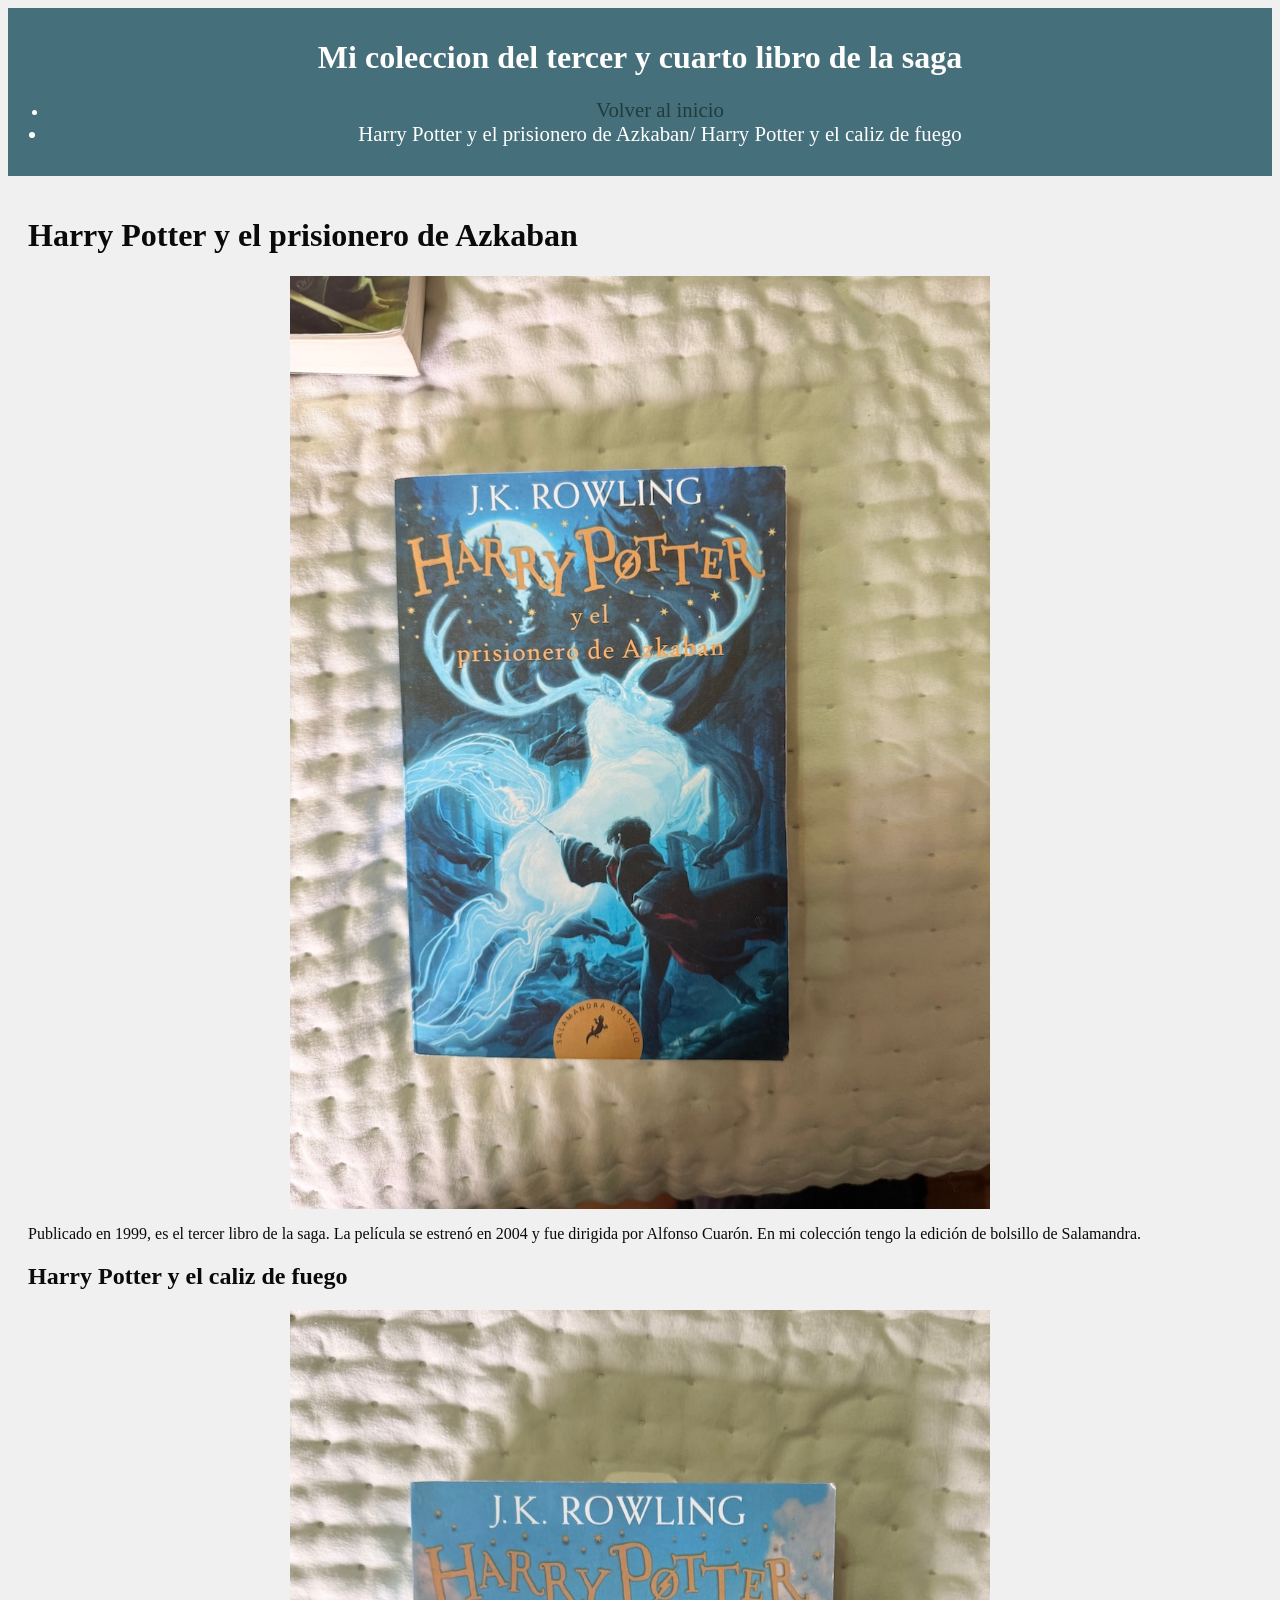
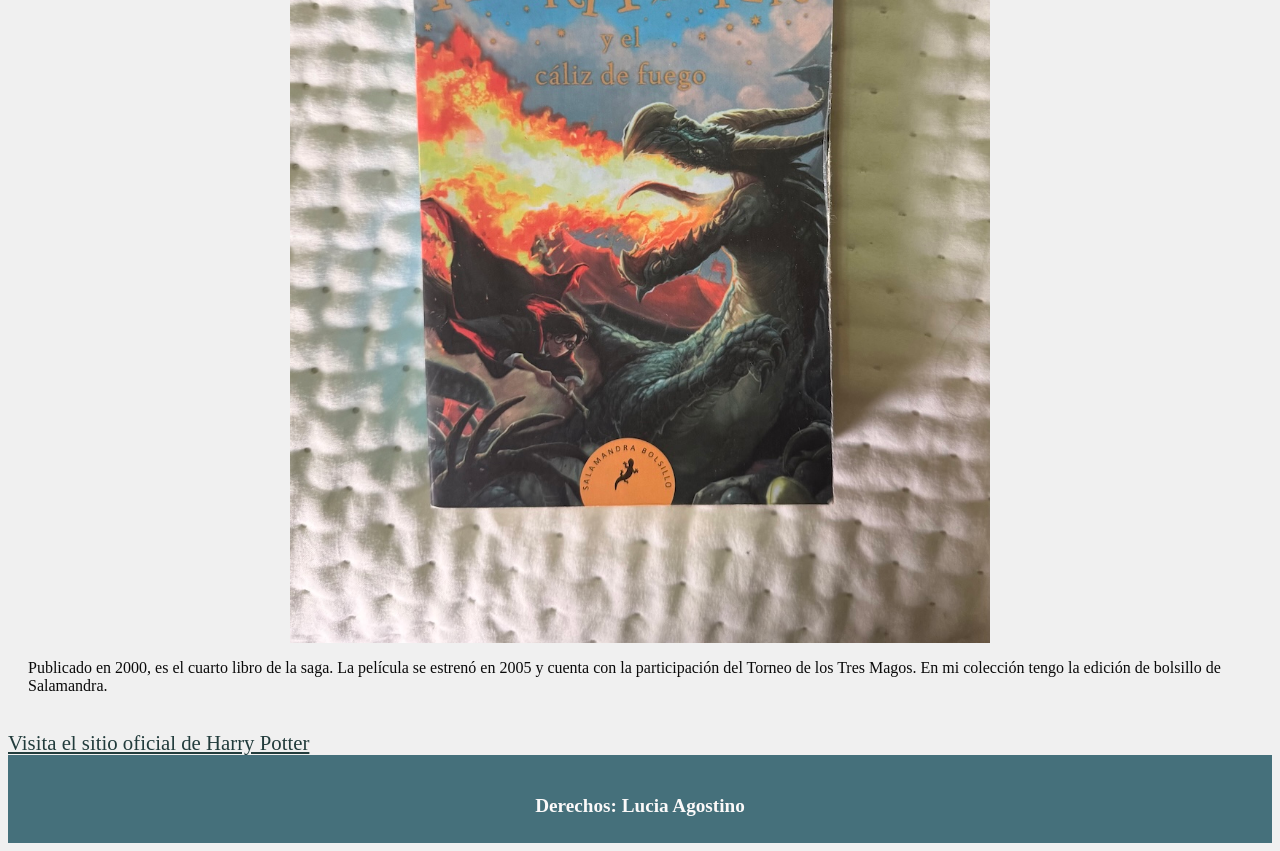
<file: Tarea 1/Libros 3 y 4.html>
<!DOCTYPE html>
<html lang="en">
<head>
    <meta charset="UTF-8">
    <meta name="viewport" content="width=device-width, initial-scale=1.0">
    <link rel="stylesheet" href="css/style.css">
    <title>Document</title>
</head>
<body>
    <header>
        <h1>Mi coleccion del tercer y cuarto libro de la saga</h1>
        <nav>
            <ul>
                <li><a href="index.html">Volver al inicio</a></li>
                <li class="subtitulo">Harry Potter y el prisionero de Azkaban/ Harry Potter y el caliz de fuego</li>
            </ul>
        </nav>
    </header> 
    <main>
        <h1>Harry Potter y el prisionero de Azkaban</h1>
        <img class="foto" src="/Fotos/HP 3.jpg" alt="Libro 3" width="400" height="500">
        <p> Publicado en 1999, es el tercer libro de la saga. La película se estrenó en 2004 y fue dirigida por Alfonso Cuarón. En mi colección tengo la edición de bolsillo de Salamandra.</p>
        <h2> Harry Potter y el caliz de fuego </h2>
        <img class="foto" src="/Fotos/HP 4.jpg" alt="Libro 4" width="400" height="500">
        <p> Publicado en 2000, es el cuarto libro de la saga. La película se estrenó en 2005 y cuenta con la participación del Torneo de los Tres Magos. En mi colección tengo la edición de bolsillo de Salamandra.</p>
    </main>
     <section>
        <a href= "https://www.harrypotter.com" target="_blank">Visita el sitio oficial de Harry Potter</a>
    </section>
    <footer>
        <h2 class="derechos">Derechos: Lucia Agostino </h2>
    </footer>
</body>
</html>
</file>
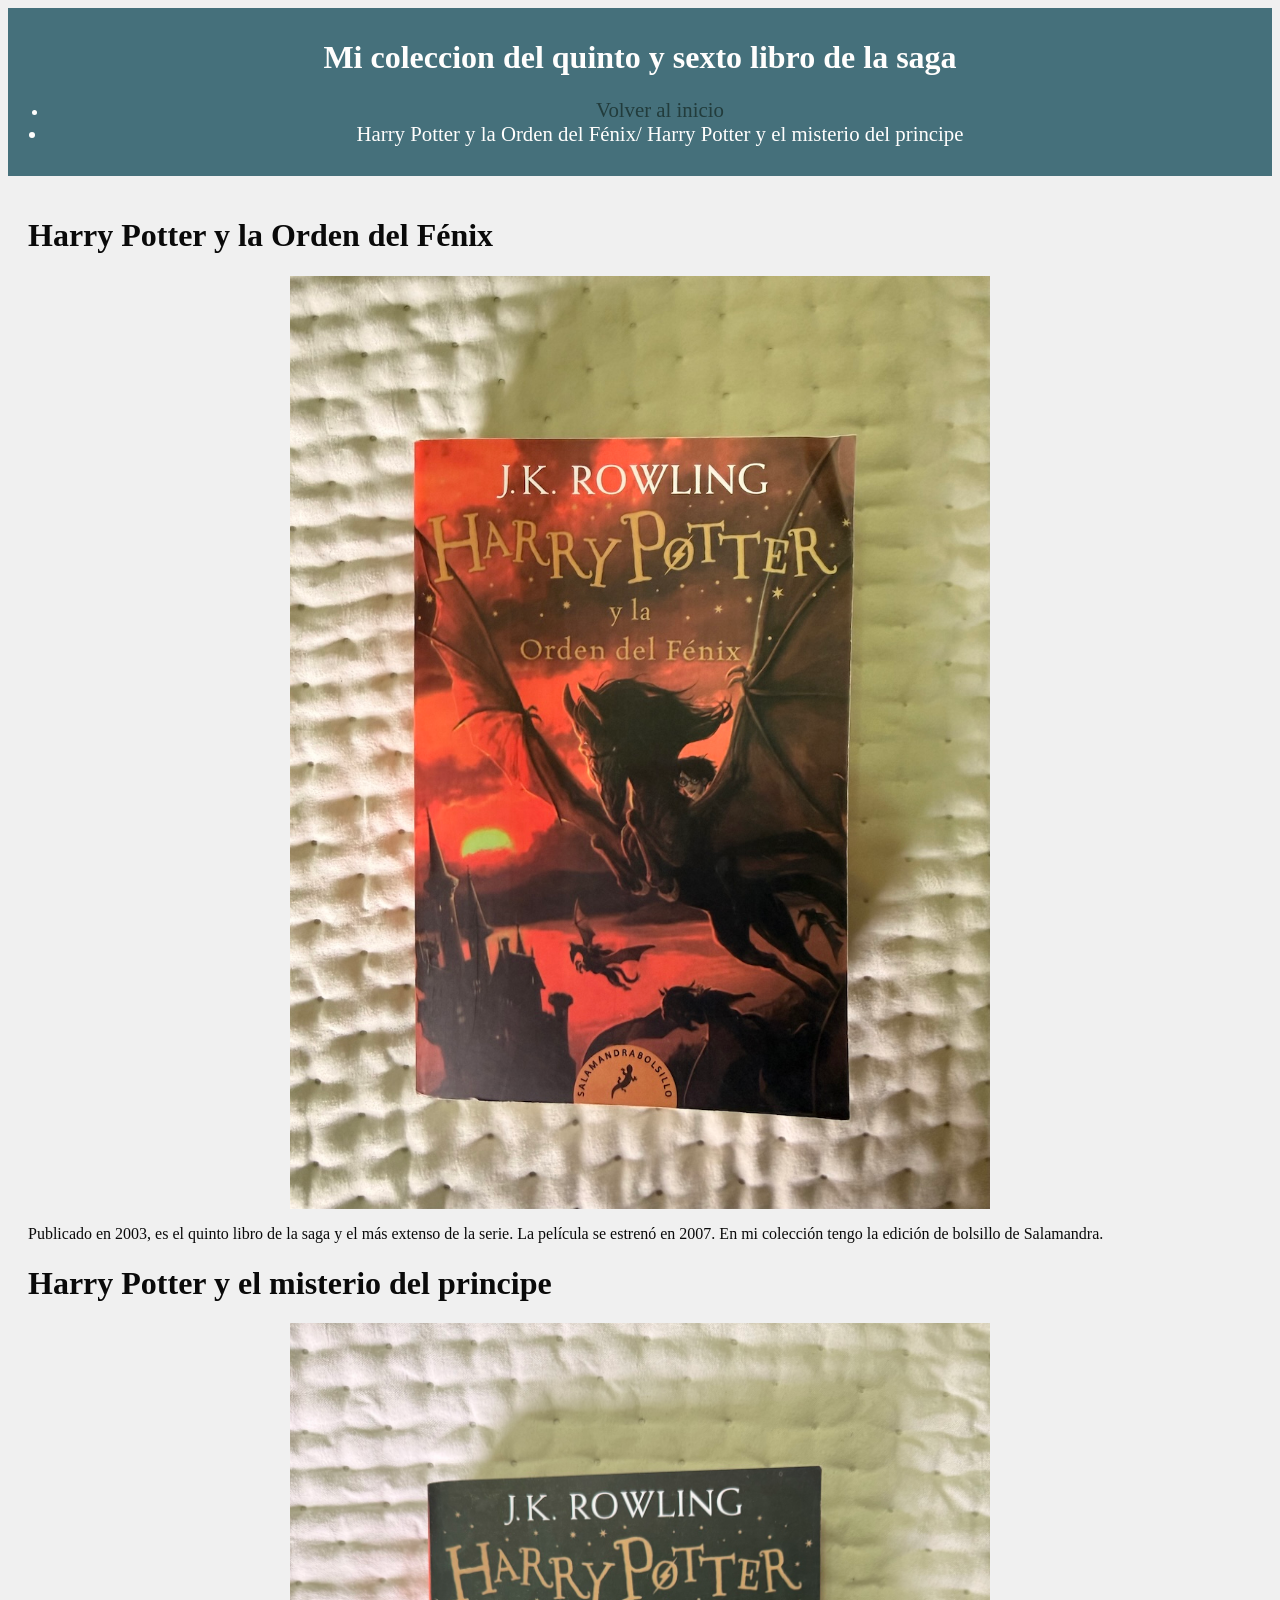
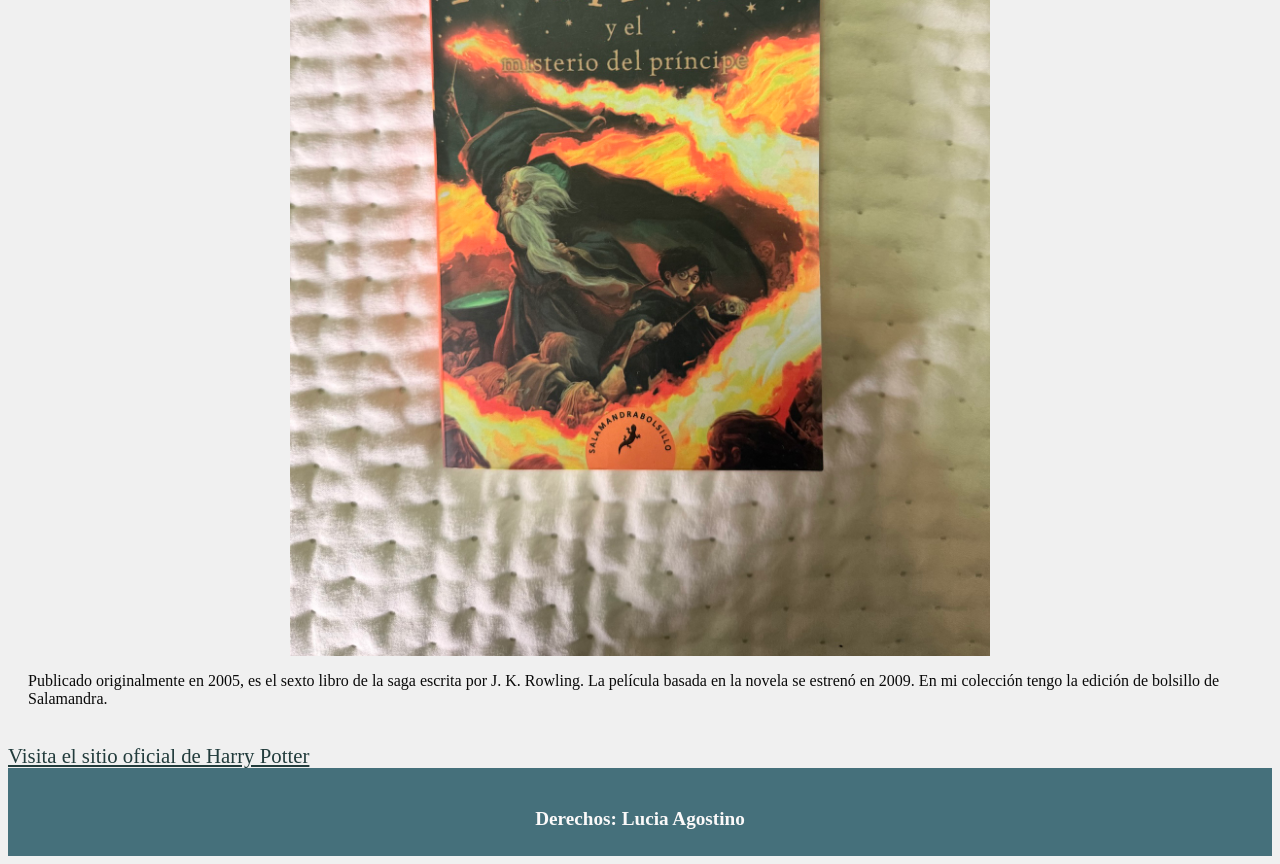
<file: Tarea 1/Libros 5 y 6.html>
<!DOCTYPE html>
<html lang="en">
<head>
    <meta charset="UTF-8">
    <meta name="viewport" content="width=device-width, initial-scale=1.0">
        <link rel="stylesheet" href="css/style.css">
    <title>Document</title>
</head>
<body>
    <header>
        <h1> Mi coleccion del quinto y sexto libro de la saga</h1>
            <ul>
                <li><a href="index.html">Volver al inicio</a></li>
                <li class="subtitulo">Harry Potter y la Orden del Fénix/ Harry Potter y el misterio del principe</li>
            </ul>
        </nav>
    </header> 
     <main>
        <h1>Harry Potter y la Orden del Fénix</h1>
        <img class="foto" src="/Fotos/HP 5.jpg" alt="Libro 5" width="400" height="500">
        <p> Publicado en 2003, es el quinto libro de la saga y el más extenso de la serie. La película se estrenó en 2007. En mi colección tengo la edición de bolsillo de Salamandra.</p>
        <h1>Harry Potter y el misterio del principe</h1>
        <img class="foto" src="/Fotos/HP 6.jpg" alt="Libro 6" width="400" height="500">
        <p> Publicado originalmente en 2005, es el sexto libro de la saga escrita por J. K. Rowling. La película basada en la novela se estrenó en 2009. En mi colección tengo la edición de bolsillo de Salamandra.

</p>
     </main>
    <section>
        <a href= "https://www.harrypotter.com" target="_blank">Visita el sitio oficial de Harry Potter</a>
    </section>
    <footer>
        <h2 class="derechos">Derechos: Lucia Agostino</h2>
    </footer>
</body>
</html>
</file>
<file: css/style.css>
* {
    box-sizing: border-box;
}

header {
    background-color: #45707b;
    color: #fff;
    text-align: center;
    padding: 1rem 5%;
    position: sticky;
    top: 0;
    z-index: 1000;
}

body {
    margin: 0;
    background-color: #f0f0f0;
    color: #0a0a0a;
    font-family: 'Lato', sans-serif;
    line-height: 1.5;
}

h1,
h2 {
    font-family: 'Cormorant Garamond'
}

footer {
    background-color: #45707b;
    color: #fff;
    text-align: center;
    padding: 2rem 1rem;
    display: flex;
    align-items: center;
    justify-content: center;
    min-height: 7rem;
}

main {
    width: 90%;
    max-width: 1200px;
    margin: 0 auto;
    padding: 2rem 0;
}

h1 {
    font-size: 2rem;
}

h2 {
    font-size: 1.4rem;
}

.foto {
    display: block;
    width: 100%;
    max-width: 400px;
    height: auto;
    margin: 0 auto;
}
.fotoprincipal {
    display: block;
    width: 100%;
    max-width: 900px;
    height: auto;
    margin: 0 auto;
}
.titulo {
    font-size: 2rem;
    margin-bottom: 1.25rem;
}

.descripcion {
    width: 90%;
    max-width: 900px;
    margin: 0 auto 2.5rem;
    font-size: 1rem;
    text-align: center;
}

.menu {
    display: flex;
    flex-direction: column;
    align-items: stretch;
    gap: 0.7rem;
    max-width: 24rem;
    margin: 0 auto;
    padding: 0;
    list-style: none;
}

a {
    color: #223c3c;
    font-size: 1.1rem;
    text-decoration: none;
}

a:hover {
    color: #847c02;
    text-decoration: underline;
}

.galeria-fotos {
    display: flex;
    flex-wrap: wrap;
    justify-content: center;
    align-items: flex-start;
    gap: 1.25rem;
    margin-top: 1.25rem;
}

.presentacion,
.enlaces {
    text-align: center;
    margin-top: 1.25rem;
}

.presentacion {
    padding: 0.5rem;
    margin-bottom: 50px;
}

/* Adaptación */
@media (max-width: 600px) {
    .index-page header {
        position: static;
        padding: 0.75rem 4%;
    }

    main {
        width: 94%;
        padding: 1rem 0;
    }

    h1 {
        font-size: 1.4rem;
    }

    h2 {
        font-size: 1.25rem;
    }

    .descripcion {
        width: 100%;
        margin-bottom: 1rem;
        font-size: 0.9rem;
    }

    a {
        font-size: 0.9rem;
    }

    .galeria-fotos .foto {
        width: 90%;
    }
}
</file>
<file: Tarea 1/css/style.css>
body {
    background-color: #f0f0f0;
    color: #0a0a0a;
    font-family: 'cinzel', serif;
}
header {
    background-color: #45707b;
    color: rgb(255, 254, 253);
    padding: 10px 0;
    text-align: center;
}
main {
    padding: 20px;
}
footer {
    background-color: #45707b;
    color: rgb(251, 249, 249);
    padding: 10px 0;
    text-align: center;
    font-size: 0.8em;
}
.foto {
    width: 700px;
    height: auto;
    display: block;
    margin: 0 auto;
}
.titulo {
    text-align: center;
    font-size: 2em;
    margin-bottom: 20px;
    font-family: 'cinzel', serif;
}
.descripcion {
    text-align: center;
    font-size: 1.0em;
    margin-bottom: 40px;
}
li a {
    text-decoration: none;
    color: #223c3c;
    font-size: 1.3em;
}
li a:hover {
    text-decoration: underline;
    color: #847c02;
}
a {
    color: #223c3c;
    font-size: 1.3em;
}
a:hover {
    color: #847c02;
}
.subtitulo {
    text-align: center;
    font-size: 1.3em;
    margin-bottom: 20px;
}
.derechos {
    text-align: center;
    font-size: 1.5em;
    margin-top: 30px;
}
.presentacion {
    text-align: center;
    font-size: 1.2em;
    margin-top: 20px;
}
.enlaces {
    text-align: center;
    font-size: 1.2em;
    margin-top: 20px;
}
</file>
